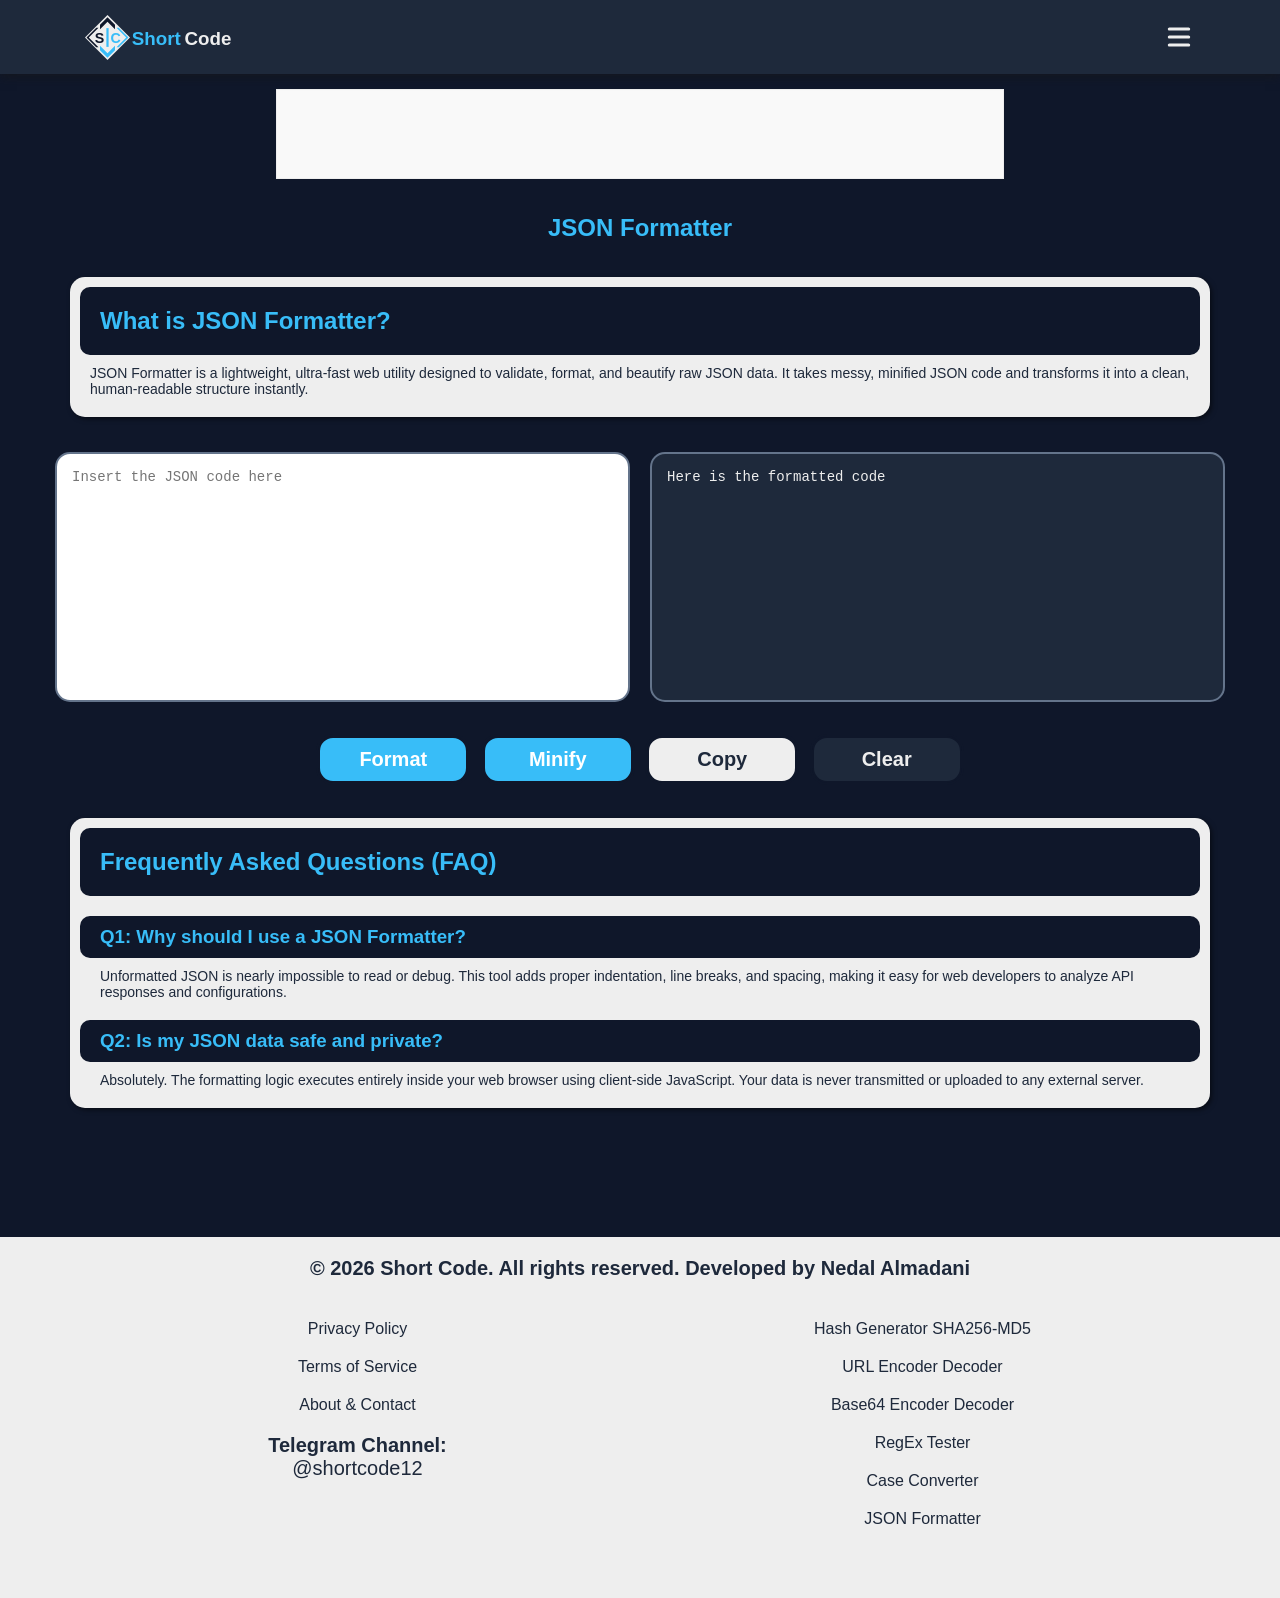
<file: index.html>
<!DOCTYPE html>
<html lang="en" dir="ltr">
  <head>
    <meta charset="UTF-8">
    <meta name="viewport" content="width=device-width, initial-scale=1.0">
    <meta http-equiv="Content-Security-Policy" content="frame-ancestors 'none';">
    <script type="application/ld+json">
    {
      "@context": "https://schema.org",
      "@type": "WebApplication",
      "name": "JSON Formatter & Minifier",
      "url": "https://nedalalmadani90.github.io/shortcode/",
      "applicationCategory": "DeveloperApplication",
      "operatingSystem": "All",
      "browserRequirements": "Requires JavaScript",
      "offers": {
        "@type": "Offer",
        "price": "0",
        "priceCurrency": "USD"
      }
    }
    </script>

    <!-- Google tag (gtag.js) -->
    <script async src="https://www.googletagmanager.com/gtag/js?id=G-2GJYGDDVXY"></script>
    <script>
      window.dataLayer = window.dataLayer || [];
      function gtag(){dataLayer.push(arguments);}
      gtag('js', new Date());
    
      gtag('config', 'G-2GJYGDDVXY');
    </script>
    <meta name="description" content="Short Code - Ultra-fast, lightweight web utilities for developers. Access formatting, encoding, and regex tools without tracking or dependency bloat.">
    <meta name="author" content="Nedal">
    <meta property="og:title" content="Short Code - JSON Formatter - Fast Web Utilities">
    <meta property="og:description" content="Ultra-fast, lightweight client-side tools for developers. أدوات ويب سريعة وخفيفة للمطورين.">
    <meta property="og:type" content="website">
    <meta property="og:image" content="https://nedalalmadani90.github.io/shortcode/assets/imgs/logo-preview.jpg">
    <link rel="icon" type="image/x-icon" href="assets/imgs/favicon.png">
    <title>Short Code - JSON Formatter - Fast & Local Web Utilities for Developers</title>
    <link rel="canonical" href="https://nedalalmadani90.github.io/shortcode/" />
    <link rel="stylesheet" href="assets/css/global.css">
    <link rel="stylesheet" href="json-formatter.css">
  </head>
  <body>
    <!-- Header -->
    <header class="header">
      <div class="container">
        <div class="logo">
          <a href="index.html">
            <svg viewbox="0 0 2200 600" xmlns="http://www.w3.org/2000/svg">
              <!-- The outer square -->
              <path class="square" d="M 300 0 L 600 300 L 300 600 L 0 300 Z" />
              <!-- The upper corner -->
              <path class="left" d="M 300 30 L 400 130 L 400 190 L 300 90 L 200 190 L 200 130 Z" />
              <!-- The bottom corner -->
              <path class="right" d="M 300 570 L 400 470 L 400 410 L 300 510 L 200 410 L 200 470 Z" />
              <!-- left corner -->
              <path class="left" d="M 20 300 L 150 170 L 180 170 L 50 300 L 180 430 L 150 430 Z" />
              <!-- right corner -->
              <path class="right" d="M 580 300 L 450 170 L 420 170 L 550 300 L 420 430 L 450 430 Z" />
              <!-- The line in the middle -->
              <path class="right" d="M 285 175 L 315 175 L 315 425 L 285 425 Z" />
              <!-- S char -->
              <text class="left" x="195" y="375" font-weight="900" text-anchor="middle" font-size="190">S</text>
              <!-- C char -->
              <text class="right" x="410" y="375" font-weight="900" text-anchor="middle" font-size="190">C</text>
              <!-- title -->
              <text class="right" x="950" y="395" font-weight="900" text-anchor="middle" font-size="250">Short</text>
              <text class="square" x="1640" y="395" font-weight="900" text-anchor="middle" font-size="250">Code</text>
            </svg>
          </a>
        </div>
        <div class="menu-btn" id="menu-btn">
          <svg xmlns="http://www.w3.org/2000/svg" viewBox="0 0 640 640"><path d="M96 160C96 142.3 110.3 128 128 128L512 128C529.7 128 544 142.3 544 160C544 177.7 529.7 192 512 192L128 192C110.3 192 96 177.7 96 160zM96 320C96 302.3 110.3 288 128 288L512 288C529.7 288 544 302.3 544 320C544 337.7 529.7 352 512 352L128 352C110.3 352 96 337.7 96 320zM544 480C544 497.7 529.7 512 512 512L128 512C110.3 512 96 497.7 96 480C96 462.3 110.3 448 128 448L512 448C529.7 448 544 462.3 544 480z"/></svg>
        </div>
        <ul class="list" id="list">
          <li>
            <div class="mode">
              <svg width="100%" height="100%" viewBox="0 0 24 24" fill="none" xmlns="http://www.w3.org/2000/svg"><path d="M12 2V4M12 20V22M4 12H2M6.31412 6.31412L4.8999 4.8999M17.6859 6.31412L19.1001 4.8999M6.31412 17.69L4.8999 19.1042M17.6859 17.69L19.1001 19.1042M22 12H20M17 12C17 14.7614 14.7614 17 12 17C9.23858 17 7 14.7614 7 12C7 9.23858 9.23858 7 12 7C14.7614 7 17 9.23858 17 12Z" stroke-width="2" stroke-linecap="round" stroke-linejoin="round"/></svg>
              <button class="mode-btn" id="mode-btn"></button>
              <svg xmlns="http://www.w3.org/2000/svg" viewBox="0 0 24 24" fill="none" stroke-width="2" stroke-linecap="round" stroke-linejoin="round"><path d="M12 3a6 6 0 0 0 9 9 9 9 0 1 1-9-9Z"/></svg>
            </div>
            <div class="lang">
              <div class="lang-btn" id="lang-btn">🇬🇧</div>
              <ul class="lang-list" id="lang-list">
                <li data-opt="en">🇬🇧</li>
                <li data-opt="ar">🇸🇦</li>
              </ul>
            </div>
          </li>
          <li><a href="tools/hash&crypto-generator-md5-sha256/hash-generator.html" data-i18n="hash_link">Hash Generator SHA256-MD5</a></li>
          <li><a href="tools/url-encoder-decoder/urlencoder.html" data-i18n="url_link">URL Encoder Decoder</a></li>
          <li><a href="tools/base64-encoder-decoder/base64.html" data-i18n="base64_link">Base64 Encoder Decoder</a></li>
          <li><a href="tools/regex-tester&cheat-sheet/regex.html" data-i18n="regex_link">Regular Expression Tester</a></li>
          <li><a href="tools/case-converter/case-converter.html">Case Converter</a></li>
          <li><a href="index.html" data-i18n="json_link">JSON Formatter</a></li>
        </ul>
      </div>
    </header>
    <!-- End Header -->
    
    <!-- Ads -->
    <div class="ad-container header-ad" id="ad-container">
    </div>
    
    <!-- Tool description -->
      <section class="tool-description">
      <div class="main-title">
        <h2 data-i18n="json_formatter_title">JSON Formatter</h2>
      </div>
      <div class="container">
        <h2 data-i18n="json_desc_title">What is JSON Formatter?</h2>
        <p data-i18n="json_desc_body">JSON Formatter is a lightweight, ultra-fast web utility designed to validate, format, and beautify raw JSON data. It takes messy, minified JSON code and transforms it into a clean, human-readable structure instantly.</p>
      </div>
    </section>
  
    <!-- Main App -->
    <section class="main-app">
      <div class="container">
        <div class="json-input" id="json-input">
          <textarea id="jinput" placeholder="Insert the JSON code here" autocapitalize="off" autocomplete="off" autocorrect="off" spellcheck="false" data-i18n="json_input_placeholder"></textarea>
        </div>
        <div class="json-output" id="json-output">
          <pre id="joutput" data-i18n="json_output_placeholder">Here is the formatted code</pre>
        </div>
        <div class="error-box" id="error-box"></div>
        <div class="btns">
          <div>
            <button class="format-btn" id="format-btn" data-i18n="json_format_btn">Format</button>
            <button class="minifier-btn" id="minifier-btn" data-i18n="json_minifier_btn">Minify</button>
            <button class="copy-btn" id="copy-btn" data-i18n="copy_btn">Copy</button>
            <button class="clear-btn" id="clear-btn" data-i18n="clear_btn">Clear</button>
          </div>
        </div>
      </div>
    </section>
    <section class="tool-FAQ">
      <div class="container">
        <h2 data-i18n="FAQ_title">Frequently Asked Questions (FAQ)</h2>
        <div class="question">
          <h3 data-i18n="json_question_1">Q1: Why should I use a JSON Formatter?</h3>
          <p data-i18n="json_answer_1">Unformatted JSON is nearly impossible to read or debug. This tool adds proper indentation, line breaks, and spacing, making it easy for web developers to analyze API responses and configurations.</p>
        </div>
        <div class="question">
          <h3 data-i18n="json_question_2">Q2: Is my JSON data safe and private?</h3>
          <p data-i18n="json_answer_2">Absolutely. The formatting logic executes entirely inside your web browser using client-side JavaScript. Your data is never transmitted or uploaded to any external server.</p>
        </div>
      </div>
    </section>
    <footer>
      <div class="container">
          <p class="copyright-text"><strong data-i18n="copyright_text">© 2026 Short Code. All rights reserved. Developed by Nedal Almadani</strong></p>
          <div class="footer-links">
              <a href="privacy.html" data-i18n="privacy_link">Privacy Policy</a>
              <a href="terms.html" data-i18n="terms_link">Terms of Service</a>
              <a href="about.html" data-i18n="about_link">About & Contact</a>
              <div class="contact-info">
              <p><strong data-i18n="telegram_contact_link">Telegram Channel: </strong><a href="https://t.me/ShortCode12" target="_blank" rel="noopener noreferrer">@shortcode12</a></p>
            </div>  
          </div>
          <div class="footer-links">
            <a href="tools/hash&crypto-generator-md5-sha256/hash-generator.html" data-i18n="hash_link">Hash Generator SHA256-MD5</a>
            <a href="tools/url-encoder-decoder/urlencoder.html" data-i18n="url_link">URL Encoder Decoder</a>
            <a href="tools/base64-encoder-decoder/base64.html" data-i18n="base64_link">Base64 Encoder Decoder</a>
            <a href="tools/regex-tester&cheat-sheet/regex.html" data-i18n="regex_link">Regular Expression Tester</a>
            <a href="tools/case-converter/case-converter.html">Case Converter</a>
            <a href="index.html" data-i18n="json_link">JSON Formatter</a>
          </div>
      </div>
  </footer>
  
    </div>
    <script src="assets/js/global.min.js"></script>
    <script src="json-formatter.min.js"></script>
    <!-- Ads -->
    <script src="https://pl30211109.effectivecpmnetwork.com/a8/28/6e/a8286e86aa2a7f2c4064af3e31b2a65b.js"></script>
  </body>
</html>
</file>
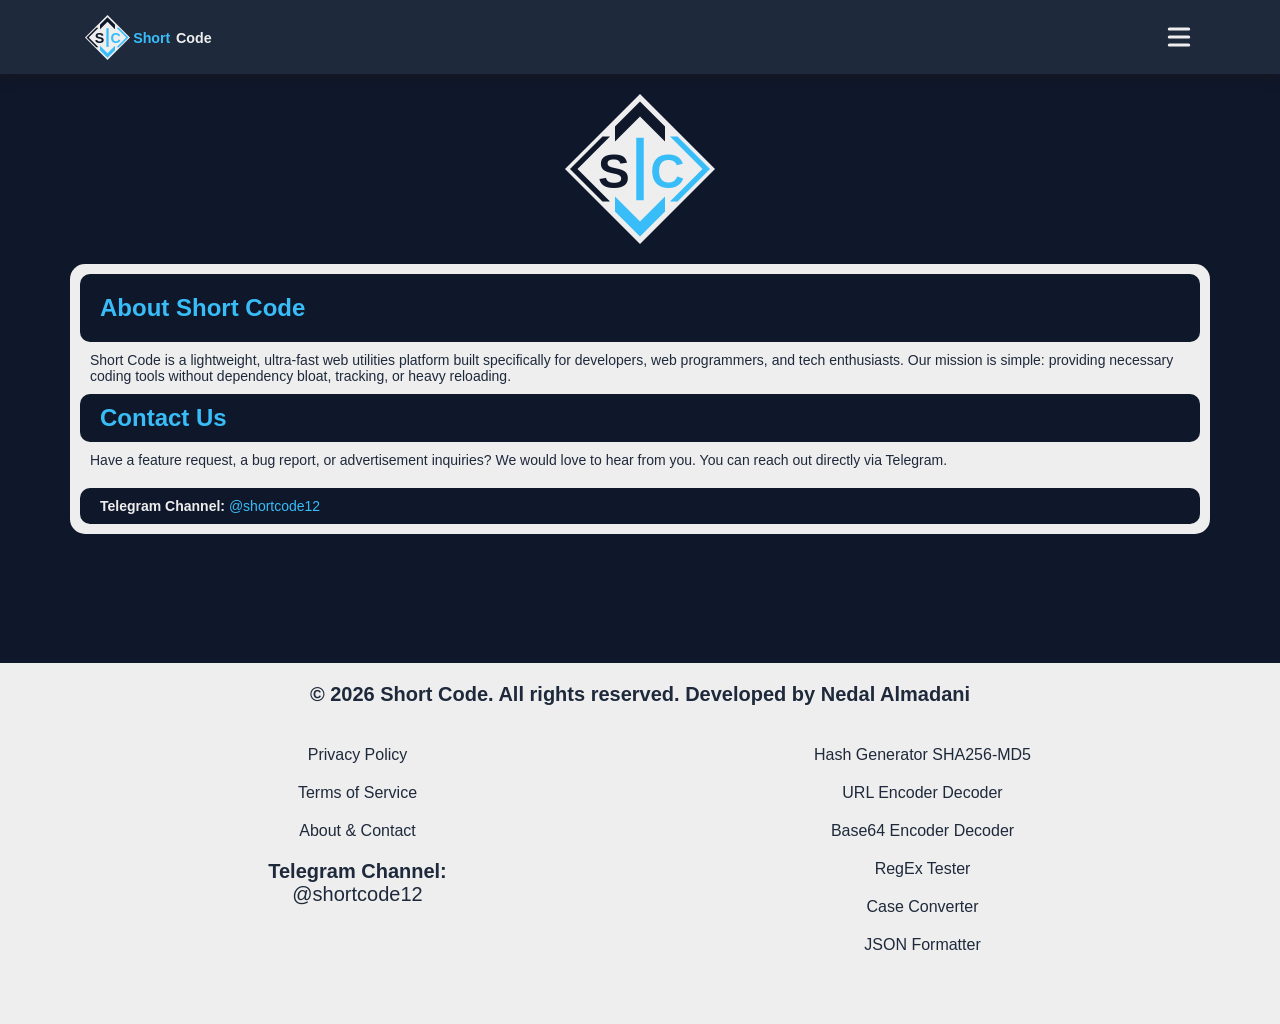
<file: about.html>
<!DOCTYPE html>
<html lang="en" dir="ltr">
<head>
    <meta charset="UTF-8">
    <meta name="viewport" content="width=device-width, initial-scale=1.0">
    <meta http-equiv="X-Frame-Options" content="DENY">
    <meta name="description" content="About">
    <meta http-equiv="Content-Security-Policy" content="frame-ancestors 'none';">
<!-- Google tag (gtag.js) -->
<script async src="https://www.googletagmanager.com/gtag/js?id=G-2GJYGDDVXY"></script>
<script>
  window.dataLayer = window.dataLayer || [];
  function gtag(){dataLayer.push(arguments);}
  gtag('js', new Date());

  gtag('config', 'G-2GJYGDDVXY');
</script>
    <meta name="author" content="Nedal">
    <title>About & Contact Us - Short Code</title>
    <meta property="og:title" content="Short Code - Fast Web Utilities">
    <meta property="og:description" content="Ultra-fast, lightweight client-side tools for developers. أدوات ويب سريعة وخفيفة للمطورين.">
    <meta property="og:type" content="website">
    <meta property="og:image" content="assets/imgs/logo-preview.jpg">
    <link rel="icon" type="image/x-icon" href="assets/imgs/favicon.png">
    <link rel="canonical" href="https://shortcode.com/" />
    <link rel="stylesheet" href="assets/css/global.css">
</head>
<body>
  <!-- Header -->
  <header class="header">
    <div class="container">
      <div class="logo">
        <a href="index.html">
          <svg viewbox="0 0 1800 600" xmlns="http://www.w3.org/2000/svg">
          <!-- The outer square -->
          <path class="square" d="M 300 0 L 600 300 L 300 600 L 0 300 Z" />
          <!-- The upper corner -->
          <path class="left" d="M 300 30 L 400 130 L 400 190 L 300 90 L 200 190 L 200 130 Z" />
          <!-- The bottom corner -->
          <path class="right" d="M 300 570 L 400 470 L 400 410 L 300 510 L 200 410 L 200 470 Z" />
          <!-- left corner -->
          <path class="left" d="M 20 300 L 150 170 L 180 170 L 50 300 L 180 430 L 150 430 Z" />
          <!-- right corner -->
          <path class="right" d="M 580 300 L 450 170 L 420 170 L 550 300 L 420 430 L 450 430 Z" />
          <!-- The line in the middle -->
          <path class="right" d="M 285 175 L 315 175 L 315 425 L 285 425 Z" />
          <!-- S char -->
          <text class="left" x="195" y="375" font-weight="900" text-anchor="middle" font-size="190">S</text>
          <!-- C char -->
          <text class="right" x="410" y="375" font-weight="900" text-anchor="middle" font-size="190">C</text>
          <!-- title -->
          <text class="right" x="890" y="375" font-weight="900" text-anchor="middle" font-size="190">Short</text>
          <text class="square" x="1450" y="375" font-weight="900" text-anchor="middle" font-size="190">Code</text>
        </svg>
        </a>
      </div>
      <div class="menu-btn" id="menu-btn">
        <svg xmlns="http://www.w3.org/2000/svg" viewBox="0 0 640 640"><path d="M96 160C96 142.3 110.3 128 128 128L512 128C529.7 128 544 142.3 544 160C544 177.7 529.7 192 512 192L128 192C110.3 192 96 177.7 96 160zM96 320C96 302.3 110.3 288 128 288L512 288C529.7 288 544 302.3 544 320C544 337.7 529.7 352 512 352L128 352C110.3 352 96 337.7 96 320zM544 480C544 497.7 529.7 512 512 512L128 512C110.3 512 96 497.7 96 480C96 462.3 110.3 448 128 448L512 448C529.7 448 544 462.3 544 480z"/></svg>
      </div>
      <ul class="list" id="list">
        <li>
          <div class="mode">
            <svg width="100%" height="100%" viewBox="0 0 24 24" fill="none" xmlns="http://www.w3.org/2000/svg"><path d="M12 2V4M12 20V22M4 12H2M6.31412 6.31412L4.8999 4.8999M17.6859 6.31412L19.1001 4.8999M6.31412 17.69L4.8999 19.1042M17.6859 17.69L19.1001 19.1042M22 12H20M17 12C17 14.7614 14.7614 17 12 17C9.23858 17 7 14.7614 7 12C7 9.23858 9.23858 7 12 7C14.7614 7 17 9.23858 17 12Z" stroke-width="2" stroke-linecap="round" stroke-linejoin="round"/></svg>
            <button class="mode-btn" id="mode-btn"></button>
            <svg xmlns="http://www.w3.org/2000/svg" viewBox="0 0 24 24" fill="none" stroke-width="2" stroke-linecap="round" stroke-linejoin="round"><path d="M12 3a6 6 0 0 0 9 9 9 9 0 1 1-9-9Z"/></svg>
          </div>
          <div class="lang">
            <div class="lang-btn" id="lang-btn">🇬🇧</div>
            <ul class="lang-list" id="lang-list">
              <li data-opt="en">🇬🇧</li>
              <li data-opt="ar">🇸🇦</li>
            </ul>
          </div>
        </li>
        <li><a href="tools/hash&crypto-generator-md5-sha256/hash-generator.html" data-i18n="hash_link">Hash Generator SHA256-MD5</a></li>
        <li><a href="tools/url-encoder-decoder/urlencoder.html" data-i18n="url_link">URL Encoder Decoder</a></li>
        <li><a href="tools/base64-encoder-decoder/base64.html" data-i18n="base64_link">Base64 Encoder Decoder</a></li>
        <li><a href="tools/regex-tester&cheat-sheet/regex.html" data-i18n="regex_link">Regular Expression Tester</a></li>
        <li><a href="tools/case-converter/case-converter.html">Case Converter</a></li>
        <li><a href="index.html" data-i18n="json_link">JSON Formatter</a></li>
      </ul>
    </div>
  </header>
  <!-- End Header -->
  <section>
    <div class="container">
      <div class="logo-about" width="150px" height="150px">
        <svg viewbox="0 0 600 600" xmlns="http://www.w3.org/2000/svg">
            <!-- The outer square -->
          <path class="square" d="M 300 0 L 600 300 L 300 600 L 0 300 Z" />
            <!-- The upper corner -->
          <path class="left" d="M 300 30 L 400 130 L 400 190 L 300 90 L 200 190 L 200 130 Z" />
            <!-- The bottom corner -->
          <path class="right" d="M 300 570 L 400 470 L 400 410 L 300 510 L 200 410 L 200 470 Z" />
            <!-- left corner -->
          <path class="left" d="M 20 300 L 150 170 L 180 170 L 50 300 L 180 430 L 150 430 Z" />
            <!-- right corner -->
          <path class="right" d="M 580 300 L 450 170 L 420 170 L 550 300 L 420 430 L 450 430 Z" />
            <!-- The line in the middle -->
          <path class="right" d="M 285 175 L 315 175 L 315 425 L 285 425 Z" />
            <!-- S char -->
          <text class="left" x="195" y="375" font-weight="900" text-anchor="middle" font-size="190">S</text>
            <!-- C char -->
          <text class="right" x="410" y="375" font-weight="900" text-anchor="middle" font-size="190">C</text>
        </svg>
      </div>
    </div>
  </section>
  <section>
    <div class="container legal-content">
        <h1 data-i18n="about_title">About Short Code</h1>
        <p data-i18n="about_p1">Short Code is a lightweight, ultra-fast web utilities platform built specifically for developers, web programmers, and tech enthusiasts. Our mission is simple: providing necessary coding tools without dependency bloat, tracking, or heavy reloading.</p>
        
        <h2 data-i18n="about_sub1">Contact Us</h2>
        <p data-i18n="about_p2">Have a feature request, a bug report, or advertisement inquiries? We would love to hear from you. You can reach out directly via Telegram.</p>
        
        <div class="contact-info">
            <p><strong data-i18n="telegram_contact_link">Telegram Channel: </strong><a href="https://t.me/ShortCode12" target="_blank" rel="noopener noreferrer">@shortcode12</a></p>
        </div>
    </div>
  </section>
  <footer>
    <div class="container">
        <p class="copyright-text"><strong data-i18n="copyright_text">© 2026 Short Code. All rights reserved. Developed by Nedal Almadani</strong></p>
        <div class="footer-links">
            <a href="privacy.html" data-i18n="privacy_link">Privacy Policy</a>
            <a href="terms.html" data-i18n="terms_link">Terms of Service</a>
            <a href="about.html" data-i18n="about_link">About & Contact</a>
            <div class="contact-info">
            <p><strong data-i18n="telegram_contact_link">Telegram Channel: </strong><a href="https://t.me/ShortCode12" target="_blank" rel="noopener noreferrer">@shortcode12</a></p>
          </div>  
        </div>
        <div class="footer-links">
          <a href="tools/hash&crypto-generator-md5-sha256/hash-generator.html" data-i18n="hash_link">Hash Generator SHA256-MD5</a>
          <a href="tools/url-encoder-decoder/urlencoder.html" data-i18n="url_link">URL Encoder Decoder</a>
          <a href="tools/base64-encoder-decoder/base64.html" data-i18n="base64_link">Base64 Encoder Decoder</a>
          <a href="tools/regex-tester&cheat-sheet/regex.html" data-i18n="regex_link">Regular Expression Tester</a>
          <a href="tools/case-converter/case-converter.html">Case Converter</a>
          <a href="index.html" data-i18n="json_link">JSON Formatter</a>
        </div>
    </div>
</footer>

  <script src="assets/js/global.min.js"></script>
</body>
</html>
</file>
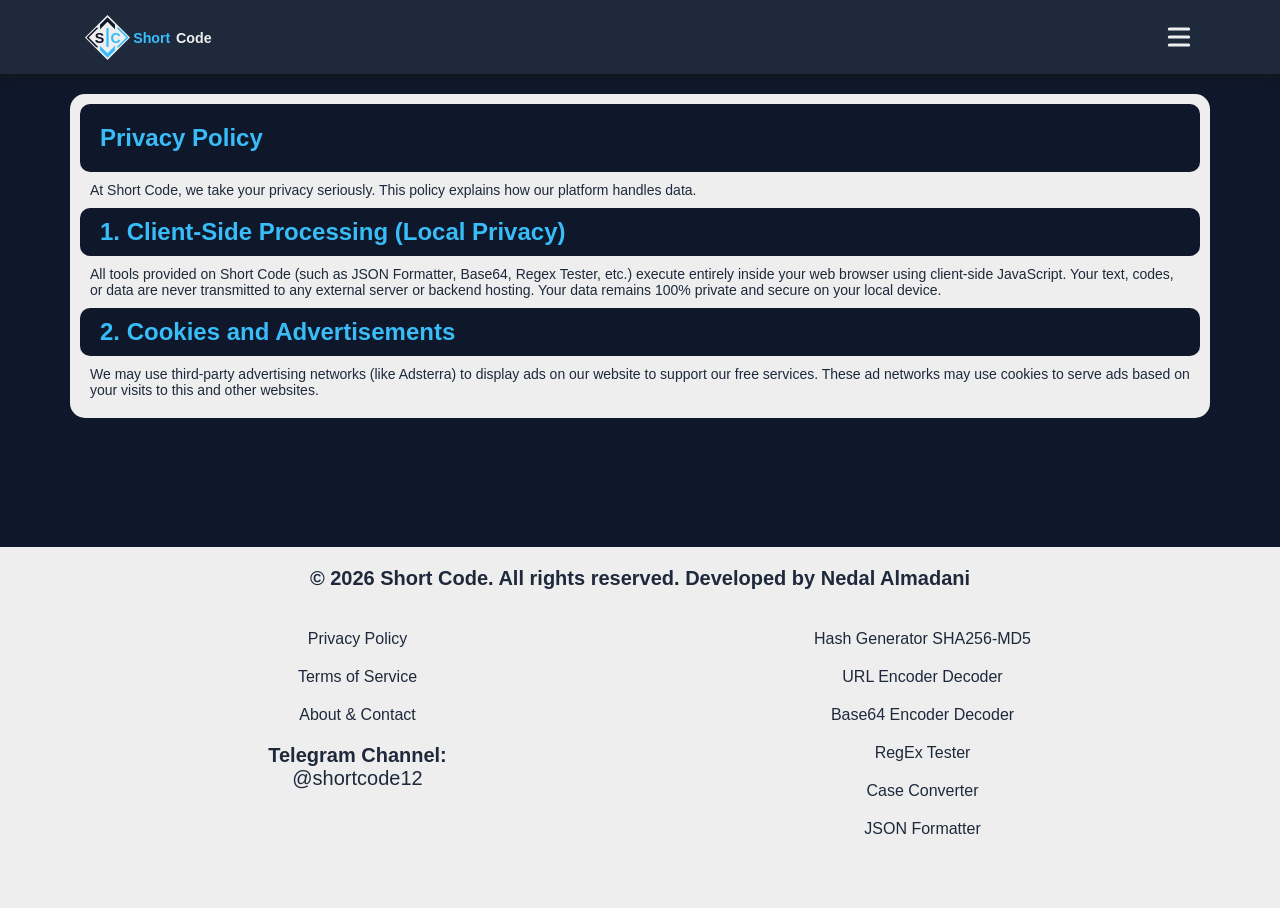
<file: privacy.html>
<!DOCTYPE html>
<html lang="en" dir="ltr">
<head>
    <meta charset="UTF-8">
    <meta name="viewport" content="width=device-width, initial-scale=1.0">
    <meta http-equiv="X-Frame-Options" content="DENY">
    <meta name="description" content="Privacy Policy">
    <meta http-equiv="Content-Security-Policy" content="frame-ancestors 'none';">
<!-- Google tag (gtag.js) -->
<script async src="https://www.googletagmanager.com/gtag/js?id=G-2GJYGDDVXY"></script>
<script>
  window.dataLayer = window.dataLayer || [];
  function gtag(){dataLayer.push(arguments);}
  gtag('js', new Date());

  gtag('config', 'G-2GJYGDDVXY');
</script>
    <meta name="author" content="Nedal">
    <meta property="og:title" content="Short Code - Fast Web Utilities">
    <meta property="og:description" content="Ultra-fast, lightweight client-side tools for developers. أدوات ويب سريعة وخفيفة للمطورين.">
    <meta property="og:type" content="website">
    <meta property="og:image" content="assets/imgs/logo-preview.jpg">
    <link rel="icon" type="image/x-icon" href="assets/imgs/favicon.png">
    <title>Privacy Policy - Short Code</title>
    <link rel="stylesheet" href="assets/css/global.css">
</head>
<body>
  <!-- Header -->
  <header class="header">
    <div class="container">
      <div class="logo">
        <a href="index.html">
          <svg viewbox="0 0 1800 600" xmlns="http://www.w3.org/2000/svg">
          <!-- The outer square -->
          <path class="square" d="M 300 0 L 600 300 L 300 600 L 0 300 Z" />
          <!-- The upper corner -->
          <path class="left" d="M 300 30 L 400 130 L 400 190 L 300 90 L 200 190 L 200 130 Z" />
          <!-- The bottom corner -->
          <path class="right" d="M 300 570 L 400 470 L 400 410 L 300 510 L 200 410 L 200 470 Z" />
          <!-- left corner -->
          <path class="left" d="M 20 300 L 150 170 L 180 170 L 50 300 L 180 430 L 150 430 Z" />
          <!-- right corner -->
          <path class="right" d="M 580 300 L 450 170 L 420 170 L 550 300 L 420 430 L 450 430 Z" />
          <!-- The line in the middle -->
          <path class="right" d="M 285 175 L 315 175 L 315 425 L 285 425 Z" />
          <!-- S char -->
          <text class="left" x="195" y="375" font-weight="900" text-anchor="middle" font-size="190">S</text>
          <!-- C char -->
          <text class="right" x="410" y="375" font-weight="900" text-anchor="middle" font-size="190">C</text>
          <!-- title -->
          <text class="right" x="890" y="375" font-weight="900" text-anchor="middle" font-size="190">Short</text>
          <text class="square" x="1450" y="375" font-weight="900" text-anchor="middle" font-size="190">Code</text>
        </svg>
        </a>
      </div>
      <div class="menu-btn" id="menu-btn">
        <svg xmlns="http://www.w3.org/2000/svg" viewBox="0 0 640 640"><path d="M96 160C96 142.3 110.3 128 128 128L512 128C529.7 128 544 142.3 544 160C544 177.7 529.7 192 512 192L128 192C110.3 192 96 177.7 96 160zM96 320C96 302.3 110.3 288 128 288L512 288C529.7 288 544 302.3 544 320C544 337.7 529.7 352 512 352L128 352C110.3 352 96 337.7 96 320zM544 480C544 497.7 529.7 512 512 512L128 512C110.3 512 96 497.7 96 480C96 462.3 110.3 448 128 448L512 448C529.7 448 544 462.3 544 480z"/></svg>
      </div>
      <ul class="list" id="list">
        <li>
          <div class="mode">
            <svg width="100%" height="100%" viewBox="0 0 24 24" fill="none" xmlns="http://www.w3.org/2000/svg"><path d="M12 2V4M12 20V22M4 12H2M6.31412 6.31412L4.8999 4.8999M17.6859 6.31412L19.1001 4.8999M6.31412 17.69L4.8999 19.1042M17.6859 17.69L19.1001 19.1042M22 12H20M17 12C17 14.7614 14.7614 17 12 17C9.23858 17 7 14.7614 7 12C7 9.23858 9.23858 7 12 7C14.7614 7 17 9.23858 17 12Z" stroke-width="2" stroke-linecap="round" stroke-linejoin="round"/></svg>
            <button class="mode-btn" id="mode-btn"></button>
            <svg xmlns="http://www.w3.org/2000/svg" viewBox="0 0 24 24" fill="none" stroke-width="2" stroke-linecap="round" stroke-linejoin="round"><path d="M12 3a6 6 0 0 0 9 9 9 9 0 1 1-9-9Z"/></svg>
          </div>
          <div class="lang">
            <div class="lang-btn" id="lang-btn">🇬🇧</div>
            <ul class="lang-list" id="lang-list">
              <li data-opt="en">🇬🇧</li>
              <li data-opt="ar">🇸🇦</li>
            </ul>
          </div>
        </li>
        <li><a href="tools/hash&crypto-generator-md5-sha256/hash-generator.html" data-i18n="hash_link">Hash Generator SHA256-MD5</a></li>
        <li><a href="tools/url-encoder-decoder/urlencoder.html" data-i18n="url_link">URL Encoder Decoder</a></li>
        <li><a href="tools/base64-encoder-decoder/base64.html" data-i18n="base64_link">Base64 Encoder Decoder</a></li>
        <li><a href="tools/regex-tester&cheat-sheet/regex.html" data-i18n="regex_link">Regular Expression Tester</a></li>
        <li><a href="tools/case-converter/case-converter.html">Case Converter</a></li>        <li><a href="index.html" data-i18n="json_link">JSON Formatter</a></li>
      </ul>
    </div>
  </header>
  <!-- End Header -->
  <section>
    <div class="container legal-content">
      <h1 data-i18n="privacy_title">Privacy Policy</h1>
      <p data-i18n="privacy_intro">At Short Code, we take your privacy seriously. This policy explains how our platform handles data.</p>
      
      <h2 data-i18n="privacy_sub1">1. Client-Side Processing (Local Privacy)</h2>
      <p data-i18n="privacy_p1">All tools provided on Short Code (such as JSON Formatter, Base64, Regex Tester, etc.) execute entirely inside your web browser using client-side JavaScript. Your text, codes, or data are never transmitted to any external server or backend hosting. Your data remains 100% private and secure on your local device.</p>
      
      <h2 data-i18n="privacy_sub2">2. Cookies and Advertisements</h2>
      <p data-i18n="privacy_p2">We may use third-party advertising networks (like Adsterra) to display ads on our website to support our free services. These ad networks may use cookies to serve ads based on your visits to this and other websites.</p>
      </div>
  </section>
  <footer>
    <div class="container">
        <p class="copyright-text"><strong data-i18n="copyright_text">© 2026 Short Code. All rights reserved. Developed by Nedal Almadani</strong></p>
        <div class="footer-links">
            <a href="privacy.html" data-i18n="privacy_link">Privacy Policy</a>
            <a href="terms.html" data-i18n="terms_link">Terms of Service</a>
            <a href="about.html" data-i18n="about_link">About & Contact</a>
            <div class="contact-info">
            <p><strong data-i18n="telegram_contact_link">Telegram Channel: </strong><a href="https://t.me/ShortCode12" target="_blank" rel="noopener noreferrer">@shortcode12</a></p>
          </div>  
        </div>
        <div class="footer-links">
          <a href="tools/hash&crypto-generator-md5-sha256/hash-generator.html" data-i18n="hash_link">Hash Generator SHA256-MD5</a>
          <a href="tools/url-encoder-decoder/urlencoder.html" data-i18n="url_link">URL Encoder Decoder</a>
          <a href="tools/base64-encoder-decoder/base64.html" data-i18n="base64_link">Base64 Encoder Decoder</a>
          <a href="tools/regex-tester&cheat-sheet/regex.html" data-i18n="regex_link">Regular Expression Tester</a>
          <a href="tools/case-converter/case-converter.html">Case Converter</a>
          <a href="index.html" data-i18n="json_link">JSON Formatter</a>
        </div>
    </div>
</footer>

  <script src="assets/js/global.min.js"></script>
</body>
</html>
</file>
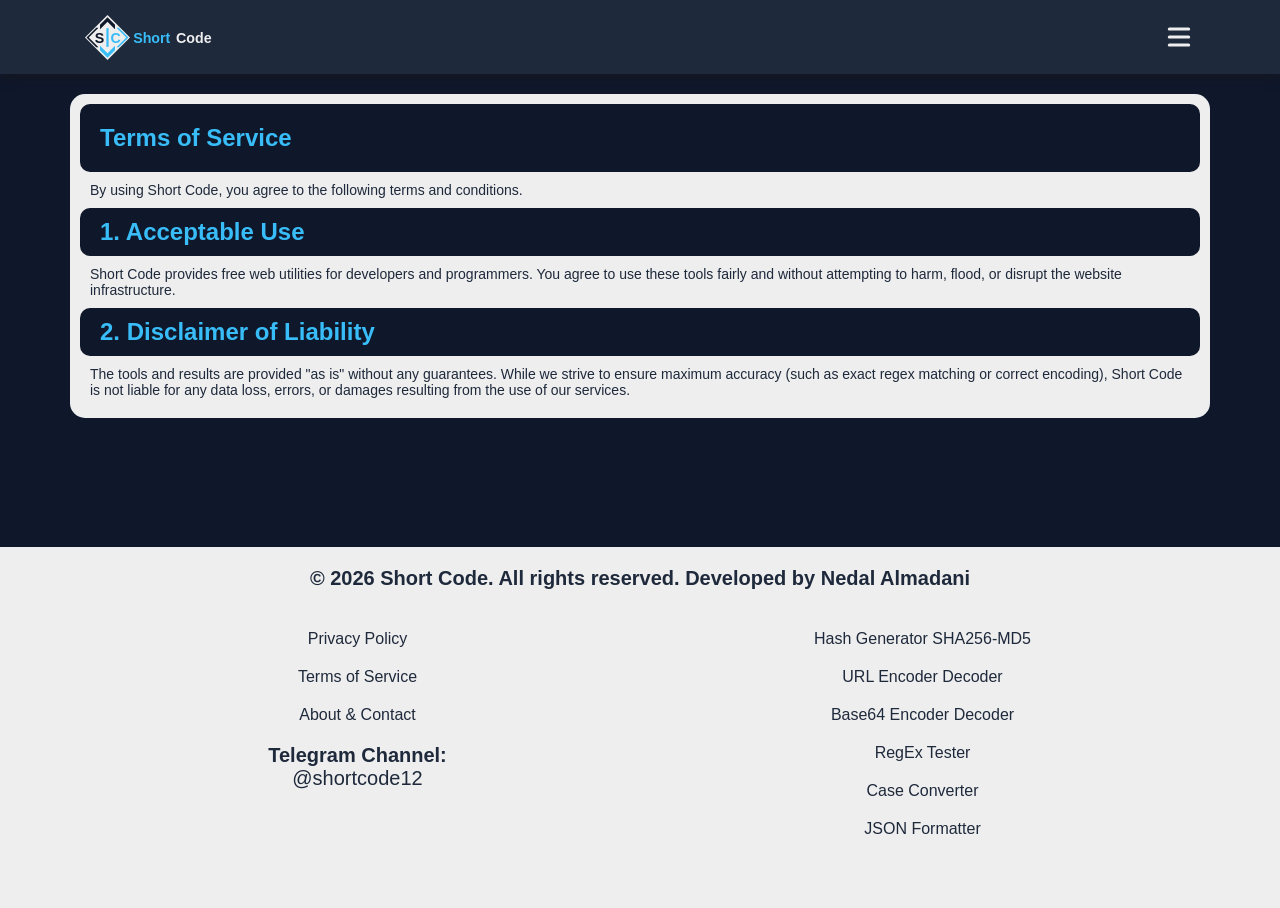
<file: terms.html>
<!DOCTYPE html>
<html lang="en" dir="ltr">
<head>
    <meta charset="UTF-8">
    <meta name="viewport" content="width=device-width, initial-scale=1.0">
    <meta http-equiv="X-Frame-Options" content="DENY">
    <meta name="description" content="Terms of Service">
    <meta http-equiv="Content-Security-Policy" content="frame-ancestors 'none';">
<!-- Google tag (gtag.js) -->
<script async src="https://www.googletagmanager.com/gtag/js?id=G-2GJYGDDVXY"></script>
<script>
  window.dataLayer = window.dataLayer || [];
  function gtag(){dataLayer.push(arguments);}
  gtag('js', new Date());

  gtag('config', 'G-2GJYGDDVXY');
</script>
    <meta name="author" content="Nedal">
    <meta property="og:title" content="Short Code - Fast Web Utilities">
    <meta property="og:description" content="Ultra-fast, lightweight client-side tools for developers. أدوات ويب سريعة وخفيفة للمطورين.">
    <meta property="og:type" content="website">
    <meta property="og:image" content="assets/imgs/logo-preview.jpg">
    <link rel="icon" type="image/x-icon" href="assets/imgs/favicon.png">
    <title>Terms of Service - Short Code</title>
    <link rel="stylesheet" href="assets/css/global.css">
</head>
<body>
  <!-- Header -->
  <header class="header">
    <div class="container">
      <div class="logo">
        <a href="index.html">
          <svg viewbox="0 0 1800 600" xmlns="http://www.w3.org/2000/svg">
          <!-- The outer square -->
          <path class="square" d="M 300 0 L 600 300 L 300 600 L 0 300 Z" />
          <!-- The upper corner -->
          <path class="left" d="M 300 30 L 400 130 L 400 190 L 300 90 L 200 190 L 200 130 Z" />
          <!-- The bottom corner -->
          <path class="right" d="M 300 570 L 400 470 L 400 410 L 300 510 L 200 410 L 200 470 Z" />
          <!-- left corner -->
          <path class="left" d="M 20 300 L 150 170 L 180 170 L 50 300 L 180 430 L 150 430 Z" />
          <!-- right corner -->
          <path class="right" d="M 580 300 L 450 170 L 420 170 L 550 300 L 420 430 L 450 430 Z" />
          <!-- The line in the middle -->
          <path class="right" d="M 285 175 L 315 175 L 315 425 L 285 425 Z" />
          <!-- S char -->
          <text class="left" x="195" y="375" font-weight="900" text-anchor="middle" font-size="190">S</text>
          <!-- C char -->
          <text class="right" x="410" y="375" font-weight="900" text-anchor="middle" font-size="190">C</text>
          <!-- title -->
          <text class="right" x="890" y="375" font-weight="900" text-anchor="middle" font-size="190">Short</text>
          <text class="square" x="1450" y="375" font-weight="900" text-anchor="middle" font-size="190">Code</text>
        </svg>
        </a>
      </div>
      <div class="menu-btn" id="menu-btn">
        <svg xmlns="http://www.w3.org/2000/svg" viewBox="0 0 640 640"><path d="M96 160C96 142.3 110.3 128 128 128L512 128C529.7 128 544 142.3 544 160C544 177.7 529.7 192 512 192L128 192C110.3 192 96 177.7 96 160zM96 320C96 302.3 110.3 288 128 288L512 288C529.7 288 544 302.3 544 320C544 337.7 529.7 352 512 352L128 352C110.3 352 96 337.7 96 320zM544 480C544 497.7 529.7 512 512 512L128 512C110.3 512 96 497.7 96 480C96 462.3 110.3 448 128 448L512 448C529.7 448 544 462.3 544 480z"/></svg>
      </div>
      <ul class="list" id="list">
        <li>
          <div class="mode">
            <svg width="100%" height="100%" viewBox="0 0 24 24" fill="none" xmlns="http://www.w3.org/2000/svg"><path d="M12 2V4M12 20V22M4 12H2M6.31412 6.31412L4.8999 4.8999M17.6859 6.31412L19.1001 4.8999M6.31412 17.69L4.8999 19.1042M17.6859 17.69L19.1001 19.1042M22 12H20M17 12C17 14.7614 14.7614 17 12 17C9.23858 17 7 14.7614 7 12C7 9.23858 9.23858 7 12 7C14.7614 7 17 9.23858 17 12Z" stroke-width="2" stroke-linecap="round" stroke-linejoin="round"/></svg>
            <button class="mode-btn" id="mode-btn"></button>
            <svg xmlns="http://www.w3.org/2000/svg" viewBox="0 0 24 24" fill="none" stroke-width="2" stroke-linecap="round" stroke-linejoin="round"><path d="M12 3a6 6 0 0 0 9 9 9 9 0 1 1-9-9Z"/></svg>
          </div>
          <div class="lang">
            <div class="lang-btn" id="lang-btn">🇬🇧</div>
            <ul class="lang-list" id="lang-list">
              <li data-opt="en">🇬🇧</li>
              <li data-opt="ar">🇸🇦</li>
            </ul>
          </div>
        </li>
        <li><a href="tools/hash&crypto-generator-md5-sha256/hash-generator.html" data-i18n="hash_link">Hash Generator SHA256-MD5</a></li>
        <li><a href="tools/url-encoder-decoder/urlencoder.html" data-i18n="url_link">URL Encoder Decoder</a></li>
        <li><a href="tools/base64-encoder-decoder/base64.html" data-i18n="base64_link">Base64 Encoder Decoder</a></li>
        <li><a href="tools/regex-tester&cheat-sheet/regex.html" data-i18n="regex_link">Regular Expression Tester</a></li>
        <li><a href="tools/case-converter/case-converter.html">Case Converter</a></li>
        <li><a href="index.html" data-i18n="json_link">JSON Formatter</a></li>
      </ul>
    </div>
  </header>
  <!-- End Header -->
  <section>
    <div class="container legal-content">
      <h1 data-i18n="terms_title">Terms of Service</h1>
      <p data-i18n="terms_intro">By using Short Code, you agree to the following terms and conditions.</p>
      
      <h2 data-i18n="terms_sub1">1. Acceptable Use</h2>
      <p data-i18n="terms_p1">Short Code provides free web utilities for developers and programmers. You agree to use these tools fairly and without attempting to harm, flood, or disrupt the website infrastructure.</p>
      
      <h2 data-i18n="terms_sub2">2. Disclaimer of Liability</h2>
      <p data-i18n="terms_p2">The tools and results are provided "as is" without any guarantees. While we strive to ensure maximum accuracy (such as exact regex matching or correct encoding), Short Code is not liable for any data loss, errors, or damages resulting from the use of our services.</p>
    </div>
  </section>
  <footer>
    <div class="container">
        <p class="copyright-text"><strong data-i18n="copyright_text">© 2026 Short Code. All rights reserved. Developed by Nedal Almadani</strong></p>
        <div class="footer-links">
            <a href="privacy.html" data-i18n="privacy_link">Privacy Policy</a>
            <a href="terms.html" data-i18n="terms_link">Terms of Service</a>
            <a href="about.html" data-i18n="about_link">About & Contact</a>
            <div class="contact-info">
            <p><strong data-i18n="telegram_contact_link">Telegram Channel: </strong><a href="https://t.me/ShortCode12" target="_blank" rel="noopener noreferrer">@shortcode12</a></p>
          </div>  
        </div>
        <div class="footer-links">
          <a href="tools/hash&crypto-generator-md5-sha256/hash-generator.html" data-i18n="hash_link">Hash Generator SHA256-MD5</a>
          <a href="tools/url-encoder-decoder/urlencoder.html" data-i18n="url_link">URL Encoder Decoder</a>
          <a href="tools/base64-encoder-decoder/base64.html" data-i18n="base64_link">Base64 Encoder Decoder</a>
          <a href="tools/regex-tester&cheat-sheet/regex.html" data-i18n="regex_link">Regular Expression Tester</a>
          <a href="tools/case-converter/case-converter.html">Case Converter</a>
          <a href="index.html" data-i18n="json_link">JSON Formatter</a>
        </div>
    </div>
</footer>
  <script src="assets/js/global.min.js"></script>
</body>
</html>
</file>
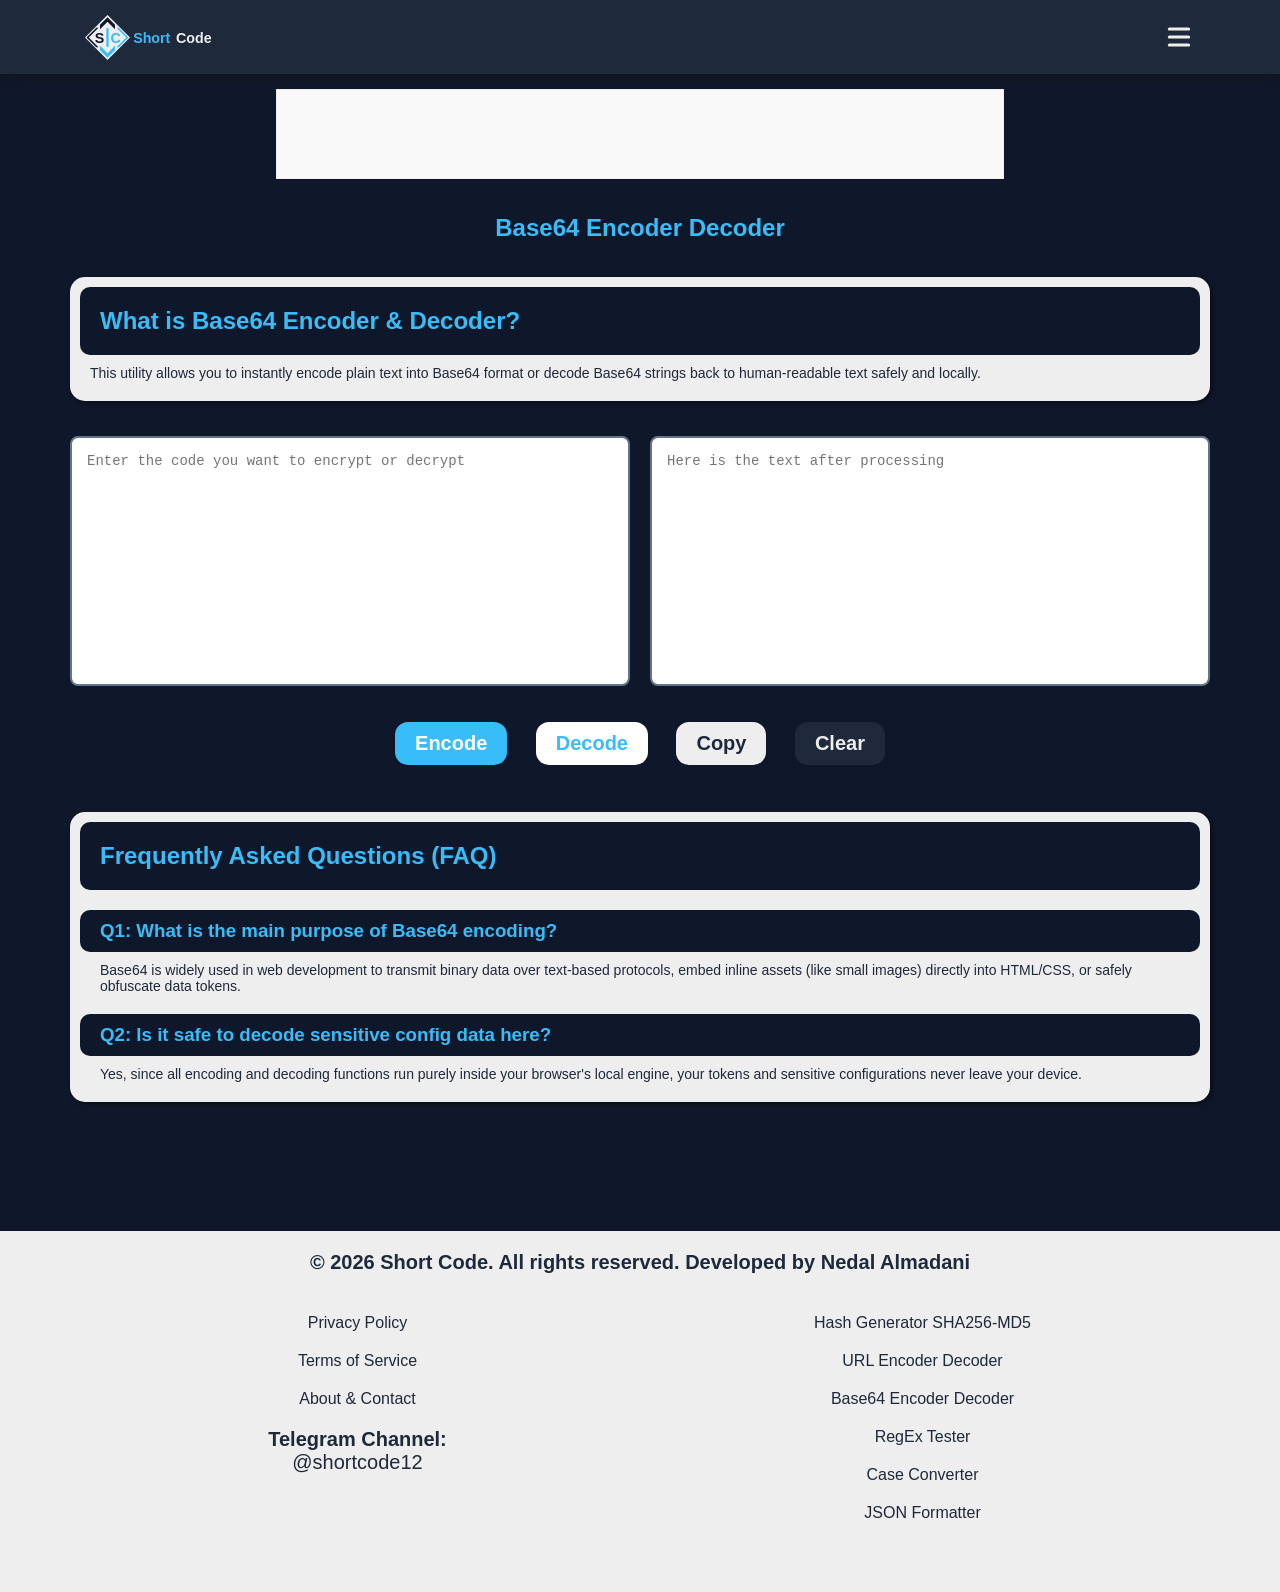
<file: tools/base64-encoder-decoder/base64.html>
<!DOCTYPE html>
<html lang="en" dir="ltr">
  <head>
    <meta charset="UTF-8">
    <meta name="viewport" content="width=device-width, initial-scale=1.0">
    <meta http-equiv="Content-Security-Policy" content="frame-ancestors 'none';">
    <script type="application/ld+json">
    {
      "@context": "https://schema.org",
      "@type": "WebApplication",
      "name": "Base64 Encoder & Decoder",
      "url": "https://nedalalmadani90.github.io/shortcode/tools/base64-encoder-decoder/base64.html",
      "applicationCategory": "DeveloperApplication",
      "operatingSystem": "All",
      "browserRequirements": "Requires JavaScript",
      "offers": {
        "@type": "Offer",
        "price": "0",
        "priceCurrency": "USD"
      }
    }
    </script>
    <!-- Google tag (gtag.js) -->
    <script async src="https://www.googletagmanager.com/gtag/js?id=G-2GJYGDDVXY"></script>
    <script>
      window.dataLayer = window.dataLayer || [];
      function gtag(){dataLayer.push(arguments);}
      gtag('js', new Date());
    
      gtag('config', 'G-2GJYGDDVXY');
    </script>
    <meta name="description" content="Convert text and files to Base64 or decode them back instantly. Safe, local, and secure client-side Base64 encoder and decoder tool.">
    <meta property="og:title" content="Base64 Encoder & Decoder - Short Code - Fast Web Utilities">
    <meta property="og:description" content="Ultra-fast, lightweight client-side tools for developers. أدوات ويب سريعة وخفيفة للمطورين.">
    <meta property="og:type" content="website">
    <meta property="og:image" content="https://nedalalmadani90.github.io/shortcode/assets/imgs/logo-preview.jpg">
    <link rel="icon" type="image/x-icon" href="../../assets/imgs/favicon.png">
    <title>Base64 Encoder & Decoder - Short Code</title>
    <link rel="canonical" href="https://nedalalmadani90.github.io/shortcode/tools/base64-encoder-decoder/base64.html" />
    <link rel="stylesheet" href="../../assets/css/global.css">
    <link rel="stylesheet" href="base64.css">
  </head>
  <body>
    <!-- Header -->
    <header class="header">
      <div class="container">
        <div class="logo">
          <a href="../../index.html">
            <svg viewbox="0 0 1800 600" xmlns="http://www.w3.org/2000/svg">
            <!-- The outer square -->
            <path class="square" d="M 300 0 L 600 300 L 300 600 L 0 300 Z" />
            <!-- The upper corner -->
            <path class="left" d="M 300 30 L 400 130 L 400 190 L 300 90 L 200 190 L 200 130 Z" />
            <!-- The bottom corner -->
            <path class="right" d="M 300 570 L 400 470 L 400 410 L 300 510 L 200 410 L 200 470 Z" />
            <!-- left corner -->
            <path class="left" d="M 20 300 L 150 170 L 180 170 L 50 300 L 180 430 L 150 430 Z" />
            <!-- right corner -->
            <path class="right" d="M 580 300 L 450 170 L 420 170 L 550 300 L 420 430 L 450 430 Z" />
            <!-- The line in the middle -->
            <path class="right" d="M 285 175 L 315 175 L 315 425 L 285 425 Z" />
            <!-- S char -->
            <text class="left" x="195" y="375" font-weight="900" text-anchor="middle" font-size="190">S</text>
            <!-- C char -->
            <text class="right" x="410" y="375" font-weight="900" text-anchor="middle" font-size="190">C</text>
            <!-- title -->
            <text class="right" x="890" y="375" font-weight="900" text-anchor="middle" font-size="190">Short</text>
            <text class="square" x="1450" y="375" font-weight="900" text-anchor="middle" font-size="190">Code</text>
          </svg>
          </a>
        </div>
        <div class="menu-btn" id="menu-btn">
          <svg xmlns="http://www.w3.org/2000/svg" viewBox="0 0 640 640"><path d="M96 160C96 142.3 110.3 128 128 128L512 128C529.7 128 544 142.3 544 160C544 177.7 529.7 192 512 192L128 192C110.3 192 96 177.7 96 160zM96 320C96 302.3 110.3 288 128 288L512 288C529.7 288 544 302.3 544 320C544 337.7 529.7 352 512 352L128 352C110.3 352 96 337.7 96 320zM544 480C544 497.7 529.7 512 512 512L128 512C110.3 512 96 497.7 96 480C96 462.3 110.3 448 128 448L512 448C529.7 448 544 462.3 544 480z"/></svg>
        </div>
        <ul class="list" id="list">
          <li>
            <div class="mode">
              <svg width="100%" height="100%" viewBox="0 0 24 24" fill="none" xmlns="http://www.w3.org/2000/svg"><path d="M12 2V4M12 20V22M4 12H2M6.31412 6.31412L4.8999 4.8999M17.6859 6.31412L19.1001 4.8999M6.31412 17.69L4.8999 19.1042M17.6859 17.69L19.1001 19.1042M22 12H20M17 12C17 14.7614 14.7614 17 12 17C9.23858 17 7 14.7614 7 12C7 9.23858 9.23858 7 12 7C14.7614 7 17 9.23858 17 12Z" stroke-width="2" stroke-linecap="round" stroke-linejoin="round"/></svg>
              <button class="mode-btn" id="mode-btn"></button>
              <svg xmlns="http://www.w3.org/2000/svg" viewBox="0 0 24 24" fill="none" stroke-width="2" stroke-linecap="round" stroke-linejoin="round"><path d="M12 3a6 6 0 0 0 9 9 9 9 0 1 1-9-9Z"/></svg>
            </div>
            <div class="lang">
              <div class="lang-btn" id="lang-btn">🇬🇧</div>
              <ul class="lang-list" id="lang-list">
                <li data-opt="en">🇬🇧</li>
                <li data-opt="ar">🇸🇦</li>
              </ul>
            </div>
          </li>
          <li><a href="../hash&crypto-generator-md5-sha256/hash-generator.html" data-i18n="hash_link">Hash Generator SHA256-MD5</a></li>
          <li><a href="../url-encoder-decoder/urlencoder.html" data-i18n="url_link">URL Encoder Decoder</a></li>
          <li><a href="base64.html" data-i18n="base64_link">Base64 Encoder Decoder</a></li>
            <li><a href="../regex-tester&cheat-sheet/regex.html" data-i18n="regex_link">Regular Expression Tester</a></li>
            <li><a href="../case-converter/case-converter.html">Case Converter</a></li>
            <li><a href="../../index.html" data-i18n="json_link">JSON Formatter</a></li>
        </ul>
      </div>
    </header>
    <!-- End Header -->
    
    <!-- Ads -->
    <div class="ad-container header-ad" id="ad-container">
    </div>
    
    <!-- Tool description -->
      <section class="tool-description">
      <div class="main-title">
        <h2 data-i18n="base64_encoder_decoder_title">Base64 Encoder Decoder</h2>
      </div>
      <div class="container">
        <h2 data-i18n="base64_desc_title">What is Base64 Encoder & Decoder?</h2>
        <p data-i18n="base64_desc_body">This utility allows you to instantly encode plain text into Base64 format or decode Base64 strings back to human-readable text safely and locally.</p>
      </div>
    </section>
  
    
    <!-- Main App -->
    <section class="main-app">
      <div class="container">
        <div class="base64-input" id="base64-input">
          <textarea id="binput" placeholder="Enter the code you want to encrypt or decrypt" autocapitalize="off" autocomplete="off" autocorrect="off" spellcheck="false" data-i18n="base64_input_placeholder"></textarea>
        </div>
        <div class="base64-output" id="base64-output">
          <textarea id="boutput" readonly data-i18n="base64-output-placeholder" autocapitalize="off" autocomplete="off" autocorrect="off" spellcheck="false" placeholder="Here is the text after processing" data-i18n="base64_output_placeholder"></textarea>
        </div>
        <div class="error-box" id="error-box"></div>
        <div class="btns">
          <div>
            <button class="encode-btn" id="encode-btn" data-i18n="encode_btn">Encode</button>
            <button class="decode-btn" id="decode-btn" data-i18n="decode_btn">Decode</button>
            <button class="copy-btn" id="copy-btn" data-i18n="copy_btn">Copy</button>
            <button class="clear-btn" id="clear-btn" data-i18n="clear_btn">Clear</button>
          </div>
        </div>
      </div>
    </section>
    <section class="tool-FAQ">
      <div class="container">
        <h2 data-i18n="FAQ_title">Frequently Asked Questions (FAQ)</h2>
        <div class="question">
          <h3 data-i18n="base64_question_1">Q1: What is the main purpose of Base64 encoding?</h3>
          <p data-i18n="base64_answer_1">Base64 is widely used in web development to transmit binary data over text-based protocols, embed inline assets (like small images) directly into HTML/CSS, or safely obfuscate data tokens.</p>
        </div>
        <div class="question">
          <h3 data-i18n="base64_question_2">Q2: Is it safe to decode sensitive config data here?</h3>
          <p data-i18n="base64_answer_2">Yes, since all encoding and decoding functions run purely inside your browser's local engine, your tokens and sensitive configurations never leave your device.</p>
        </div>
      </div>
    </section>
    <footer>
      <div class="container">
          <p class="copyright-text"><strong data-i18n="copyright_text">© 2026 Short Code. All rights reserved. Developed by Nedal Almadani</strong></p>
          <div class="footer-links">
              <a href="../../privacy.html" data-i18n="privacy_link">Privacy Policy</a>
              <a href="../../terms.html" data-i18n="terms_link">Terms of Service</a>
              <a href="../../about.html" data-i18n="about_link">About & Contact</a>
              <div class="contact-info">
              <p><strong data-i18n="telegram_contact_link">Telegram Channel: </strong><a href="https://t.me/ShortCode12" target="_blank" rel="noopener noreferrer">@shortcode12</a></p>
            </div>  
          </div>
          <div class="footer-links">
            <a href="../hash&crypto-generator-md5-sha256/hash-generator.html" data-i18n="hash_link">Hash Generator SHA256-MD5</a>
            <a href="../url-encoder-decoder/urlencoder.html" data-i18n="url_link">URL Encoder Decoder</a>
            <a href="base64.html" data-i18n="base64_link">Base64 Encoder Decoder</a>
            <a href="../regex-tester&cheat-sheet/regex.html" data-i18n="regex_link">Regular Expression Tester</a>
            <a href="../case-converter/case-converter.html">Case Converter</a>
            <a href="../../index.html" data-i18n="json_link">JSON Formatter</a>
          </div>
      </div>
  </footer>
  
    </div>
    <script src="../../assets/js/global.min.js"></script>
    <script src="base64.min.js"></script>
    <!-- Ads -->
    <script src="https://pl30211109.effectivecpmnetwork.com/a8/28/6e/a8286e86aa2a7f2c4064af3e31b2a65b.js"></script>
  </body>
</html>
</file>
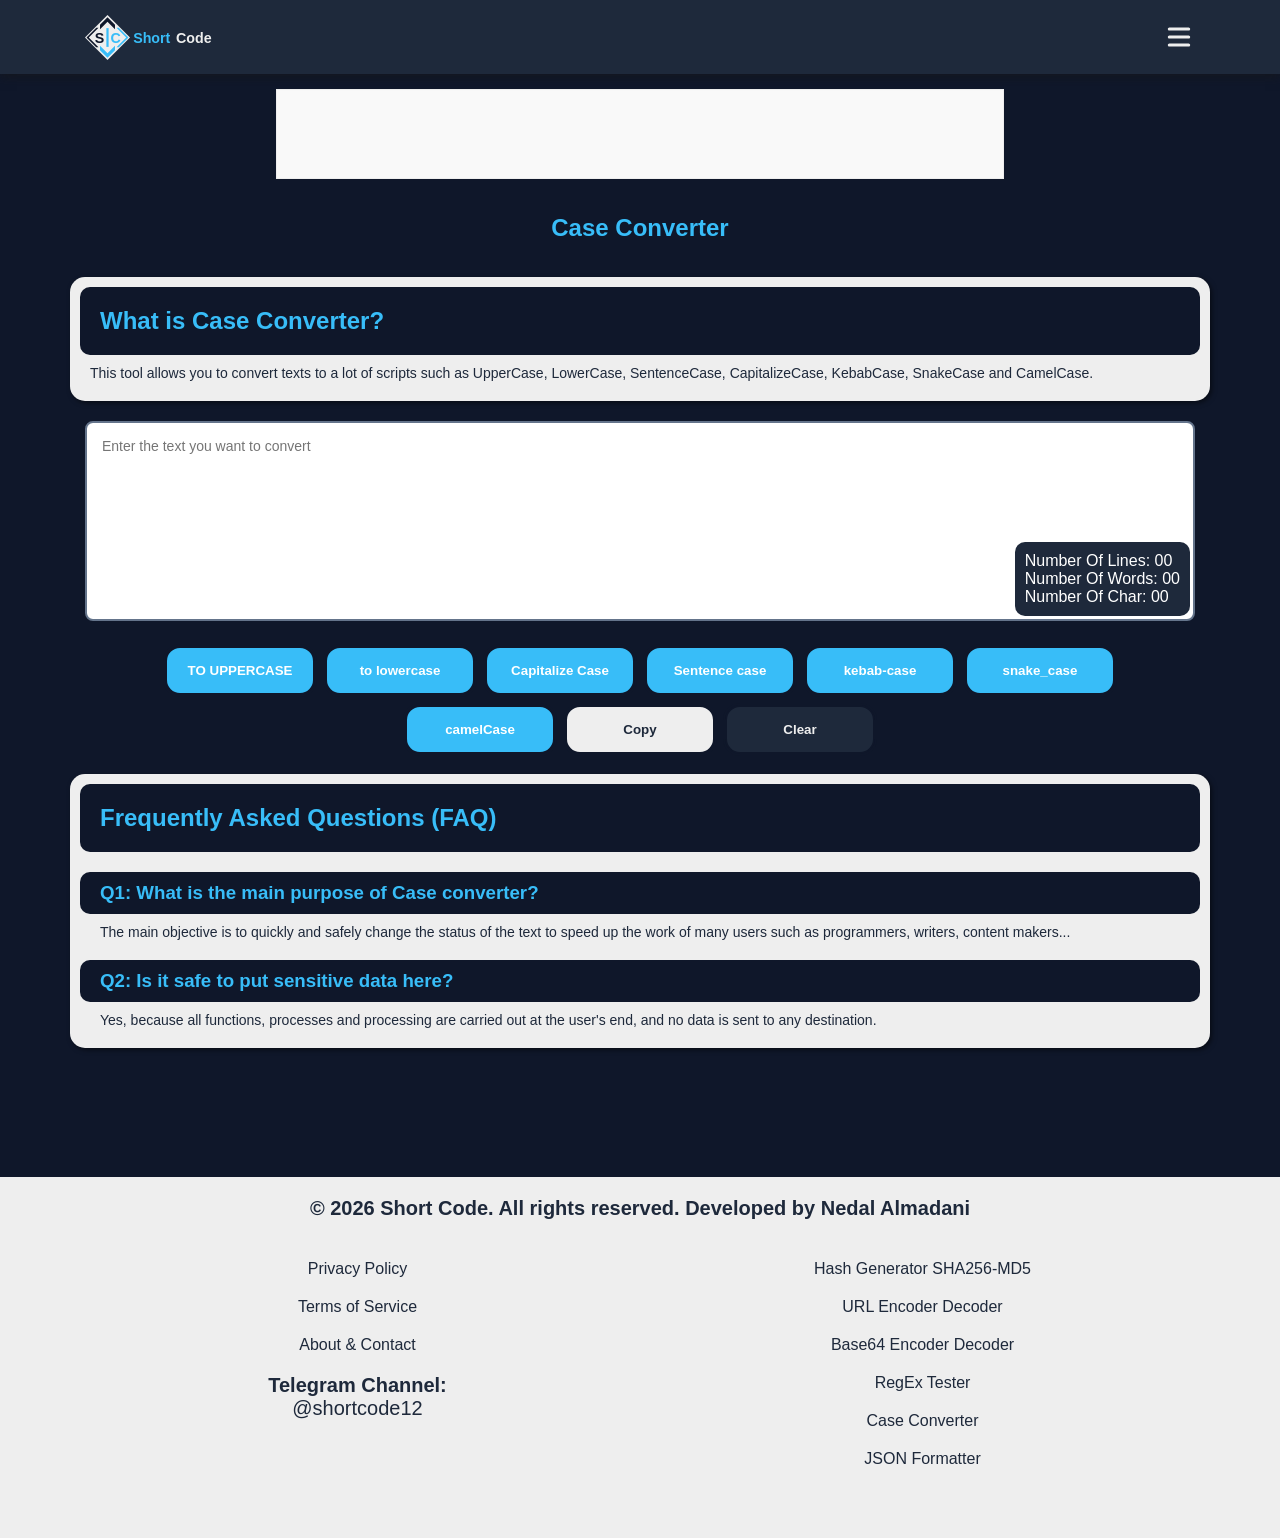
<file: tools/case-converter/case-converter.html>
<!DOCTYPE html>
<html lang="en" dir="ltr">
  <head>
    <meta charset="UTF-8">
    <meta name="viewport" content="width=device-width, initial-scale=1.0">
    <meta http-equiv="Content-Security-Policy" content="frame-ancestors 'none';">
    <script type="application/ld+json">
    {
      "@context": "https://schema.org",
      "@type": "WebApplication",
      "name": "Case Converter",
      "url": "https://nedalalmadani90.github.io/shortcode/tools/case-converter/case-converter.html",
      "applicationCategory": "DeveloperApplication",
      "operatingSystem": "All",
      "browserRequirements": "Requires JavaScript",
      "offers": {
        "@type": "Offer",
        "price": "0",
        "priceCurrency": "USD"
      }
    }
    </script>

    <!-- Google tag (gtag.js) -->
    <script async src="https://www.googletagmanager.com/gtag/js?id=G-2GJYGDDVXY"></script>
    <script>
      window.dataLayer = window.dataLayer || [];
      function gtag(){dataLayer.push(arguments);}
      gtag('js', new Date());
    
      gtag('config', 'G-2GJYGDDVXY');
    </script>
    <meta name="description" content="Convert text to many text formats UpperCase, LowerCase, SentenceCase, CapitalizeCase, KebabCase, SnakeCase, CamelCase Safe, local, and secure client-side Case Converter , convert case , case converter , capital to small , convertcase , uppercase to lowercase , convert case letter.">
    <meta property="og:title" content="Case Converter - Short Code - Fast Web Utilities">
    <meta property="og:description" content="Ultra-fast, lightweight client-side tools for developers. أدوات ويب سريعة وخفيفة للمطورين.">
    <meta property="og:type" content="website">
    <meta property="og:image" content="https://nedalalmadani90.github.io/shortcode/assets/imgs/logo-preview.jpg">
    <link rel="icon" type="image/x-icon" href="../../assets/imgs/favicon.png">
    <title>Case Converter - Short Code</title>
    <link rel="canonical" href="https://nedalalmadani90.github.io/shortcode/tools/case-converter/case-converter.html" />
    <link rel="stylesheet" href="../../assets/css/global.css">
    <link rel="stylesheet" href="case-converter.css">
  </head>
  <body>
    <!-- Header -->
    <header class="header">
      <div class="container">
        <div class="logo">
          <a href="../../index.html">
            <svg viewbox="0 0 1800 600" xmlns="http://www.w3.org/2000/svg">
            <!-- The outer square -->
            <path class="square" d="M 300 0 L 600 300 L 300 600 L 0 300 Z" />
            <!-- The upper corner -->
            <path class="left" d="M 300 30 L 400 130 L 400 190 L 300 90 L 200 190 L 200 130 Z" />
            <!-- The bottom corner -->
            <path class="right" d="M 300 570 L 400 470 L 400 410 L 300 510 L 200 410 L 200 470 Z" />
            <!-- left corner -->
            <path class="left" d="M 20 300 L 150 170 L 180 170 L 50 300 L 180 430 L 150 430 Z" />
            <!-- right corner -->
            <path class="right" d="M 580 300 L 450 170 L 420 170 L 550 300 L 420 430 L 450 430 Z" />
            <!-- The line in the middle -->
            <path class="right" d="M 285 175 L 315 175 L 315 425 L 285 425 Z" />
            <!-- S char -->
            <text class="left" x="195" y="375" font-weight="900" text-anchor="middle" font-size="190">S</text>
            <!-- C char -->
            <text class="right" x="410" y="375" font-weight="900" text-anchor="middle" font-size="190">C</text>
            <!-- title -->
            <text class="right" x="890" y="375" font-weight="900" text-anchor="middle" font-size="190">Short</text>
            <text class="square" x="1450" y="375" font-weight="900" text-anchor="middle" font-size="190">Code</text>
          </svg>
          </a>
        </div>
        <div class="menu-btn" id="menu-btn">
          <svg xmlns="http://www.w3.org/2000/svg" viewBox="0 0 640 640"><path d="M96 160C96 142.3 110.3 128 128 128L512 128C529.7 128 544 142.3 544 160C544 177.7 529.7 192 512 192L128 192C110.3 192 96 177.7 96 160zM96 320C96 302.3 110.3 288 128 288L512 288C529.7 288 544 302.3 544 320C544 337.7 529.7 352 512 352L128 352C110.3 352 96 337.7 96 320zM544 480C544 497.7 529.7 512 512 512L128 512C110.3 512 96 497.7 96 480C96 462.3 110.3 448 128 448L512 448C529.7 448 544 462.3 544 480z"/></svg>
        </div>
        <ul class="list" id="list">
          <li>
            <div class="mode">
              <svg width="100%" height="100%" viewBox="0 0 24 24" fill="none" xmlns="http://www.w3.org/2000/svg"><path d="M12 2V4M12 20V22M4 12H2M6.31412 6.31412L4.8999 4.8999M17.6859 6.31412L19.1001 4.8999M6.31412 17.69L4.8999 19.1042M17.6859 17.69L19.1001 19.1042M22 12H20M17 12C17 14.7614 14.7614 17 12 17C9.23858 17 7 14.7614 7 12C7 9.23858 9.23858 7 12 7C14.7614 7 17 9.23858 17 12Z" stroke-width="2" stroke-linecap="round" stroke-linejoin="round"/></svg>
              <button class="mode-btn" id="mode-btn"></button>
              <svg xmlns="http://www.w3.org/2000/svg" viewBox="0 0 24 24" fill="none" stroke-width="2" stroke-linecap="round" stroke-linejoin="round"><path d="M12 3a6 6 0 0 0 9 9 9 9 0 1 1-9-9Z"/></svg>
            </div>
            <div class="lang">
              <div class="lang-btn" id="lang-btn">🇬🇧</div>
              <ul class="lang-list" id="lang-list">
                <li data-opt="en">🇬🇧</li>
                <li data-opt="ar">🇸🇦</li>
              </ul>
            </div>
          </li>
          <li><a href="../hash&crypto-generator-md5-sha256/hash-generator.html" data-i18n="hash_link">Hash Generator SHA256-MD5</a></li>
          <li><a href="../url-encoder-decoder/urlencoder.html" data-i18n="url_link">URL Encoder Decoder</a></li>
          <li><a href="base64.html" data-i18n="base64_link">Base64 Encoder Decoder</a></li>
          <li><a href="../regex-tester&cheat-sheet/regex.html" data-i18n="regex_link">Regular Expression Tester</a></li>
          <li><a href="case-converter.html">Case Converter</a></li>
          <li><a href="../../index.html" data-i18n="json_link">JSON Formatter</a></li>
        </ul>
      </div>
    </header>
    <!-- End Header -->
    
    <!-- Ads -->
    <div class="ad-container header-ad" id="ad-container">
    </div>
    
    <!-- Tool description -->
      <section class="tool-description">
      <div class="main-title">
        <h2 data-i18n="case_converter_title">Case Converter</h2>
      </div>
      <div class="container">
        <h2 data-i18n="case_desc_title">What is Case Converter?</h2>
        <p data-i18n="case_desc_body">This tool allows you to convert texts to a lot of scripts such as UpperCase, LowerCase, SentenceCase, CapitalizeCase, KebabCase, SnakeCase and CamelCase</p>
      </div>
    </section>
  
    
    <!-- Main App -->
    <section class="main-app">
      <div class="container">
        <div class="text-input">
            <textarea id="text-input" placeholder="Enter the text you want to convert"></textarea>
            <div class="counters">
              <div>Number Of Lines: <span id="lines-count">00</span></div>
              <div>Number Of Words: <span id="words-count">00</span></div>
              <div>Number Of Char: <span id="chars-count">00</span></div>
            </div>
          </div>
        </div>
        <div class="error-box" id="error-box">nedal</div>
        <div class="btns">
          <button data-convert="upper">TO UPPERCASE</button>
          <button data-convert="lower">to lowercase</button>
          <button data-convert="capital">Capitalize Case</button>
          <button data-convert="sentence">Sentence case</button>
          <button data-convert="kebab">kebab-case</button>
          <button data-convert="snake">snake_case</button>
          <button data-convert="camel">camelCase</button>
          <button class="copy-btn" id="copy-btn" data-i18n="copy_btn">Copy</button>
          <button class="clear-btn" id="clear-btn" data-i18n="clear_btn">Clear</button>
        </div>
    </section>
    <section class="tool-FAQ">
      <div class="container">
        <h2 data-i18n="FAQ_title">Frequently Asked Questions (FAQ)</h2>
        <div class="question">
          <h3 data-i18n="case_question_1">Q1: What is the main purpose of Case converter?</h3>
          <p data-i18n="case_answer_1">The main objective is to quickly and safely change the status of the text to speed up the work of many users such as programmers, writers, content makers...</p>
        </div>
        <div class="question">
          <h3 data-i18n="case_question_2">Q2: Is it safe to put sensitive data here?</h3>
          <p data-i18n="case_answer_2">Yes, because all functions, processes and processing are carried out at the user's end, and no data is sent to any destination.</p>
        </div>
      </div>
    </section>
    <footer>
      <div class="container">
          <p class="copyright-text"><strong data-i18n="copyright_text">© 2026 Short Code. All rights reserved. Developed by Nedal Almadani</strong></p>
          <div class="footer-links">
              <a href="../../privacy.html" data-i18n="privacy_link">Privacy Policy</a>
              <a href="../../terms.html" data-i18n="terms_link">Terms of Service</a>
              <a href="../../about.html" data-i18n="about_link">About & Contact</a>
              <div class="contact-info">
              <p><strong data-i18n="telegram_contact_link">Telegram Channel: </strong><a href="https://t.me/ShortCode12" target="_blank" rel="noopener noreferrer">@shortcode12</a></p>
            </div>  
          </div>
          <div class="footer-links">
            <a href="../hash&crypto-generator-md5-sha256/hash-generator.html" data-i18n="hash_link">Hash Generator SHA256-MD5</a>
            <a href="../url-encoder-decoder/urlencoder.html" data-i18n="url_link">URL Encoder Decoder</a>
            <a href="base64.html" data-i18n="base64_link">Base64 Encoder Decoder</a>
            <a href="../regex-tester&cheat-sheet/regex.html" data-i18n="regex_link">Regular Expression Tester</a>
            <a href="case-converter.html">Case Converter</a>
            <a href="../../index.html" data-i18n="json_link">JSON Formatter</a>
          </div>
      </div>
  </footer>
  
    </div>
    <script src="../../assets/js/global.min.js"></script>
    <script src="case-converter.min.js"></script>
    <!-- Ads -->
    <script src="https://pl30211109.effectivecpmnetwork.com/a8/28/6e/a8286e86aa2a7f2c4064af3e31b2a65b.js"></script>
    </body>
</html>
</file>
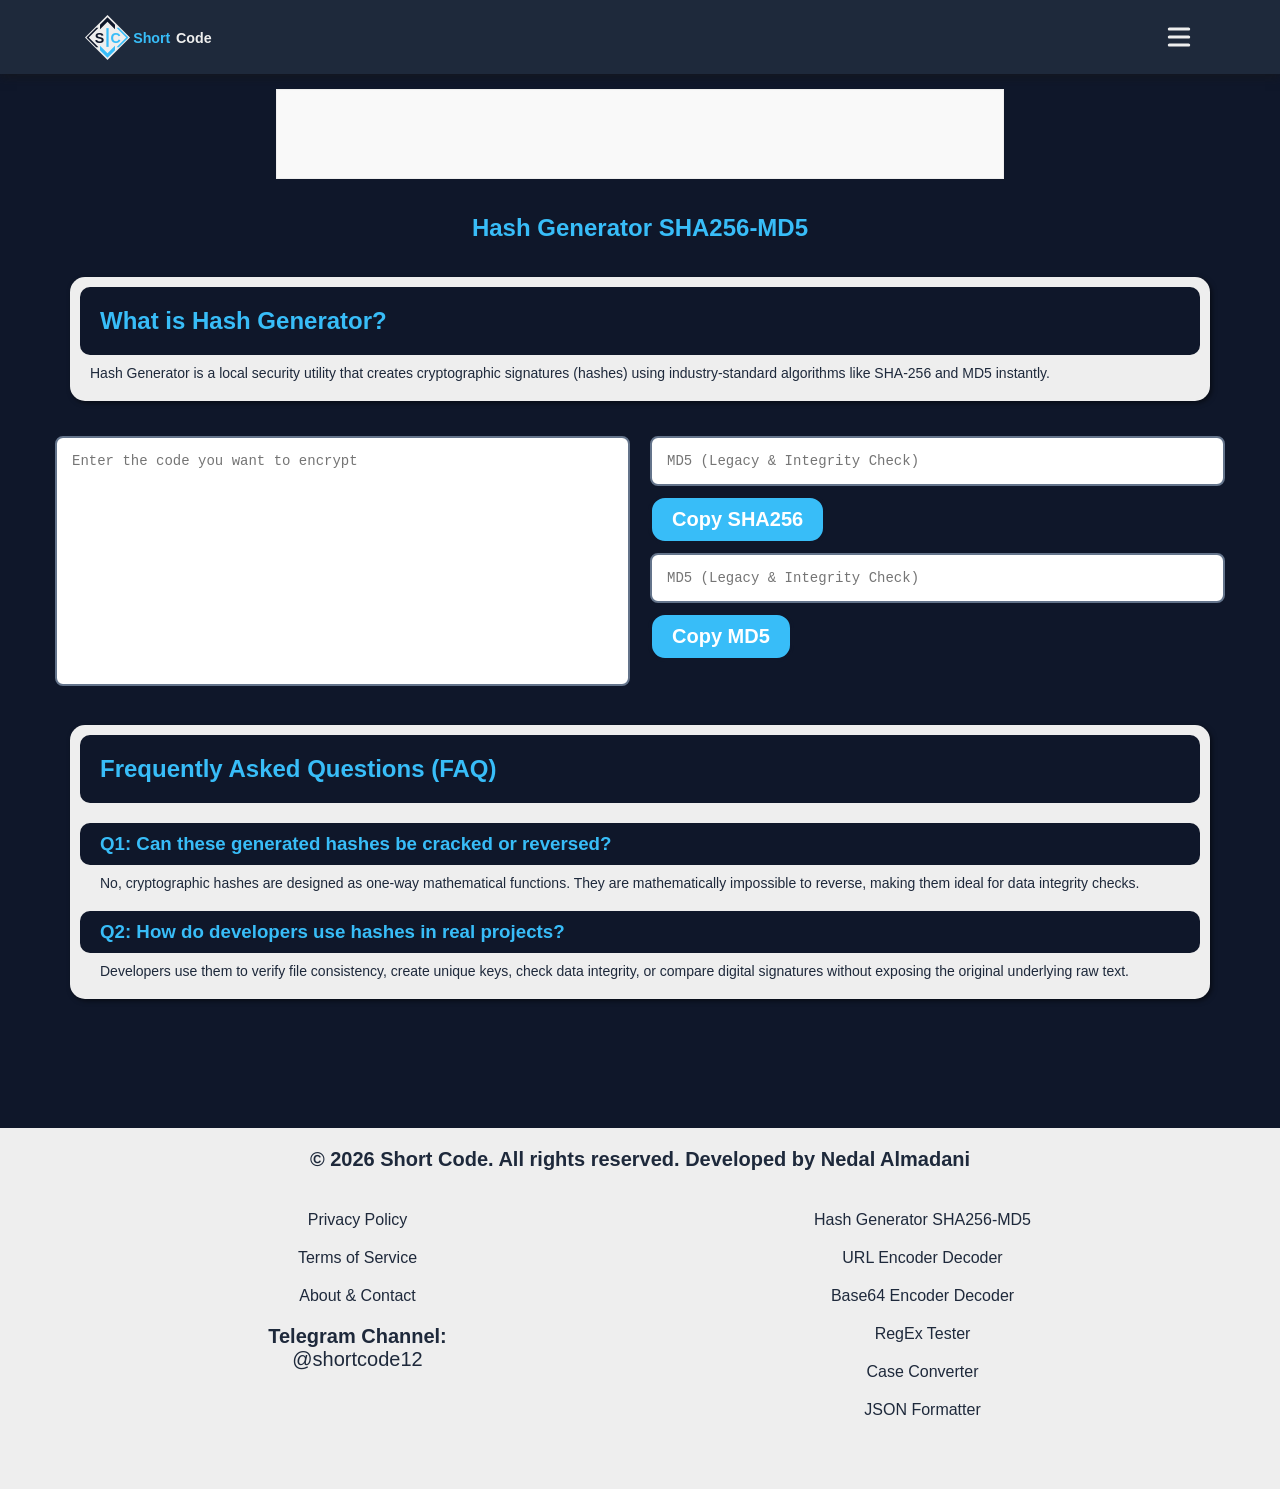
<file: tools/hash&crypto-generator-md5-sha256/hash-generator.html>
<!DOCTYPE html>
<html lang="en" dir="ltr">
<head>
    <meta charset="UTF-8">
    <meta name="viewport" content="width=device-width, initial-scale=1.0">
    <meta name="description" content="Generate secure SHA-256 and MD5 cryptographic hashes locally in your browser. Fast and secure hash generator tool for data integrity checking.">
    <meta http-equiv="Content-Security-Policy" content="frame-ancestors 'none';">
    <script type="application/ld+json">
    {
      "@context": "https://schema.org",
      "@type": "WebApplication",
      "name": "Hash & Crypto Generator MD5 SHA256",
      "url": "https://nedalalmadani90.github.io/shortcode/tools/hash&crypto-generator-md5-sha256/hash-generator.html",
      "applicationCategory": "DeveloperApplication",
      "operatingSystem": "All",
      "browserRequirements": "Requires JavaScript",
      "offers": {
        "@type": "Offer",
        "price": "0",
        "priceCurrency": "USD"
      }
    }
    </script>

    <!-- Google tag (gtag.js) -->
    <script async src="https://www.googletagmanager.com/gtag/js?id=G-2GJYGDDVXY"></script>
    <script>
      window.dataLayer = window.dataLayer || [];
      function gtag(){dataLayer.push(arguments);}
      gtag('js', new Date());
    
      gtag('config', 'G-2GJYGDDVXY');
    </script>
    <meta property="og:title" content="MD5 & SHA-256 Hash Generator - Short Code - Fast Web Utilities">
    <meta property="og:description" content="Ultra-fast, lightweight client-side tools for developers. أدوات ويب سريعة وخفيفة للمطورين.">
    <meta property="og:type" content="website">
    <meta property="og:image" content="https://nedalalmadani90.github.io/shortcode/assets/imgs/logo-preview.jpg">
    <link rel="icon" type="image/x-icon" href="../../assets/imgs/favicon.png">
    <title>MD5 & SHA-256 Hash Generator - Short Code</title>
    <link rel="canonical" href="https://nedalalmadani90.github.io/shortcode/tools/hash&crypto-generator-md5-sha256/hash-generator.html" />
    <link rel="stylesheet" href="../../assets/css/global.css">
    <link rel="stylesheet" href="hash-generator.css">
  </head>
  <body>
    <!-- Header -->
    <header class="header">
      <div class="container">
        <div class="logo">
          <a href="../../index.html">
            <svg viewbox="0 0 1800 600" xmlns="http://www.w3.org/2000/svg">
            <!-- The outer square -->
            <path class="square" d="M 300 0 L 600 300 L 300 600 L 0 300 Z" />
            <!-- The upper corner -->
            <path class="left" d="M 300 30 L 400 130 L 400 190 L 300 90 L 200 190 L 200 130 Z" />
            <!-- The bottom corner -->
            <path class="right" d="M 300 570 L 400 470 L 400 410 L 300 510 L 200 410 L 200 470 Z" />
            <!-- left corner -->
            <path class="left" d="M 20 300 L 150 170 L 180 170 L 50 300 L 180 430 L 150 430 Z" />
            <!-- right corner -->
            <path class="right" d="M 580 300 L 450 170 L 420 170 L 550 300 L 420 430 L 450 430 Z" />
            <!-- The line in the middle -->
            <path class="right" d="M 285 175 L 315 175 L 315 425 L 285 425 Z" />
            <!-- S char -->
            <text class="left" x="195" y="375" font-weight="900" text-anchor="middle" font-size="190">S</text>
            <!-- C char -->
            <text class="right" x="410" y="375" font-weight="900" text-anchor="middle" font-size="190">C</text>
            <!-- title -->
            <text class="right" x="890" y="375" font-weight="900" text-anchor="middle" font-size="190">Short</text>
            <text class="square" x="1450" y="375" font-weight="900" text-anchor="middle" font-size="190">Code</text>
          </svg>
          </a>
        </div>
        <div class="menu-btn" id="menu-btn">
          <svg xmlns="http://www.w3.org/2000/svg" viewBox="0 0 640 640"><path d="M96 160C96 142.3 110.3 128 128 128L512 128C529.7 128 544 142.3 544 160C544 177.7 529.7 192 512 192L128 192C110.3 192 96 177.7 96 160zM96 320C96 302.3 110.3 288 128 288L512 288C529.7 288 544 302.3 544 320C544 337.7 529.7 352 512 352L128 352C110.3 352 96 337.7 96 320zM544 480C544 497.7 529.7 512 512 512L128 512C110.3 512 96 497.7 96 480C96 462.3 110.3 448 128 448L512 448C529.7 448 544 462.3 544 480z"/></svg>
        </div>
        <ul class="list" id="list">
          <li>
            <div class="mode">
              <svg width="100%" height="100%" viewBox="0 0 24 24" fill="none" xmlns="http://www.w3.org/2000/svg"><path d="M12 2V4M12 20V22M4 12H2M6.31412 6.31412L4.8999 4.8999M17.6859 6.31412L19.1001 4.8999M6.31412 17.69L4.8999 19.1042M17.6859 17.69L19.1001 19.1042M22 12H20M17 12C17 14.7614 14.7614 17 12 17C9.23858 17 7 14.7614 7 12C7 9.23858 9.23858 7 12 7C14.7614 7 17 9.23858 17 12Z" stroke-width="2" stroke-linecap="round" stroke-linejoin="round"/></svg>
              <button class="mode-btn" id="mode-btn"></button>
              <svg xmlns="http://www.w3.org/2000/svg" viewBox="0 0 24 24" fill="none" stroke-width="2" stroke-linecap="round" stroke-linejoin="round"><path d="M12 3a6 6 0 0 0 9 9 9 9 0 1 1-9-9Z"/></svg>
            </div>
            <div class="lang">
              <div class="lang-btn" id="lang-btn">🇬🇧</div>
              <ul class="lang-list" id="lang-list">
                <li data-opt="en">🇬🇧</li>
                <li data-opt="ar">🇸🇦</li>
              </ul>
            </div>
          </li>
          <li><a href="hash-generator.html" data-i18n="hash_link">Hash Generator SHA256-MD5</a></li>
          <li><a href="../url-encoder-decoder/urlencoder.html" data-i18n="url_link">URL Encoder Decoder</a></li>
          <li><a href="../base64-encoder-decoder/base64.html" data-i18n="base64_link">Base64 Encoder Decoder</a></li>
            <li><a href="../regex-tester&cheat-sheet/regex.html" data-i18n="regex_link">Regular Expression Tester</a></li>
            <li><a href="../case-converter/case-converter.html">Case Converter</a></li>
            <li><a href="../../index.html" data-i18n="json_link">JSON Formatter</a></li>
        </ul>
      </div>
    </header>
    <!-- End Header -->
    
    <!-- Ads -->
    <div class="ad-container header-ad" id="ad-container">
    </div>
    
    <!-- Tool description -->
    <section class="tool-description">
      <div class="main-title">
        <h2 data-i18n="hash_generator_title">Hash Generator SHA256-MD5</h2>
      </div>
      <div class="container">
        <h2 data-i18n="hash_desc_title">What is Hash Generator?</h2>
        <p data-i18n="hash_desc_body">Hash Generator is a local security utility that creates cryptographic signatures (hashes) using industry-standard algorithms like SHA-256 and MD5 instantly.</p>
      </div>
    </section>
    
    <!-- Main App -->
    <section class="main-app">
      <div class="container">
        <div class="hash-input" id="hash-input">
          <textarea id="hashinput" autocapitalize="off" autocomplete="off" autocorrect="off" spellcheck="false" placeholder="Enter the code you want to encrypt" data-i18n="hash_input_placeholder"></textarea>
        </div>
        <div class="hash-output">
          <input type="text" id="hash-sha" readonly data-i18n="hash-output-placeholder" placeholder="SHA-256 ( Secure & Modern )" data-i18n="hash_sha_output">
          <button class="copy-btn" id="copy-sha" data-i18n="hash_sha_copy_btn">Copy SHA256</button>
          <input type="text" id="hash-md5" readonly data-i18n="hash-output-placeholder" placeholder="MD5 (Legacy & Integrity Check)" data-i18n="hash_md5_output">
          <button class="copy-btn" id="copy-md5" data-i18n="hash_md5_copy_btn">Copy MD5</button>
        </div>
      </div>
    </section>
    <section class="tool-FAQ">
      <div class="container">
        <h2 data-i18n="FAQ_title">Frequently Asked Questions (FAQ)</h2>
        <div class="question">
          <h3 data-i18n="hash_question_1">Q1: Can these generated hashes be cracked or reversed?</h3>
          <p data-i18n="hash_answer_1">No, cryptographic hashes are designed as one-way mathematical functions. They are mathematically impossible to reverse, making them ideal for data integrity checks.</p>
        </div>
        <div class="question">
          <h3 data-i18n="hash_question_2">Q2: How do developers use hashes in real projects?</h3>
          <p data-i18n="hash_answer_2">Developers use them to verify file consistency, create unique keys, check data integrity, or compare digital signatures without exposing the original underlying raw text.</p>
        </div>
      </div>
    </section>
    <footer>
      <div class="container">
          <p class="copyright-text"><strong data-i18n="copyright_text">© 2026 Short Code. All rights reserved. Developed by Nedal Almadani</strong></p>
          <div class="footer-links">
              <a href="../../privacy.html" data-i18n="privacy_link">Privacy Policy</a>
              <a href="../../terms.html" data-i18n="terms_link">Terms of Service</a>
              <a href="../../about.html" data-i18n="about_link">About & Contact</a>
              <div class="contact-info">
              <p><strong data-i18n="telegram_contact_link">Telegram Channel: </strong><a href="https://t.me/ShortCode12" target="_blank" rel="noopener noreferrer">@shortcode12</a></p>
            </div>  
          </div>
          <div class="footer-links">
            <a href="hash-generator.html" data-i18n="hash_link">Hash Generator SHA256-MD5</a>
            <a href="../url-encoder-decoder/urlencoder.html" data-i18n="url_link">URL Encoder Decoder</a>
            <a href="../base64-encoder-decoder/base64.html" data-i18n="base64_link">Base64 Encoder Decoder</a>
            <a href="../regex-tester&cheat-sheet/regex.html" data-i18n="regex_link">Regular Expression Tester</a>
            <a href="../case-converter/case-converter.html">Case Converter</a>
            <a href="../../index.html" data-i18n="json_link">JSON Formatter</a>
          </div>
      </div>
  </footer>
  
    </div>
    <script src="../../assets/js/global.min.js"></script>
    <script src="hash-generator.min.js"></script>
    <!-- Ads -->
    <script src="https://pl30211109.effectivecpmnetwork.com/a8/28/6e/a8286e86aa2a7f2c4064af3e31b2a65b.js"></script>
  </body>
</html>
</file>
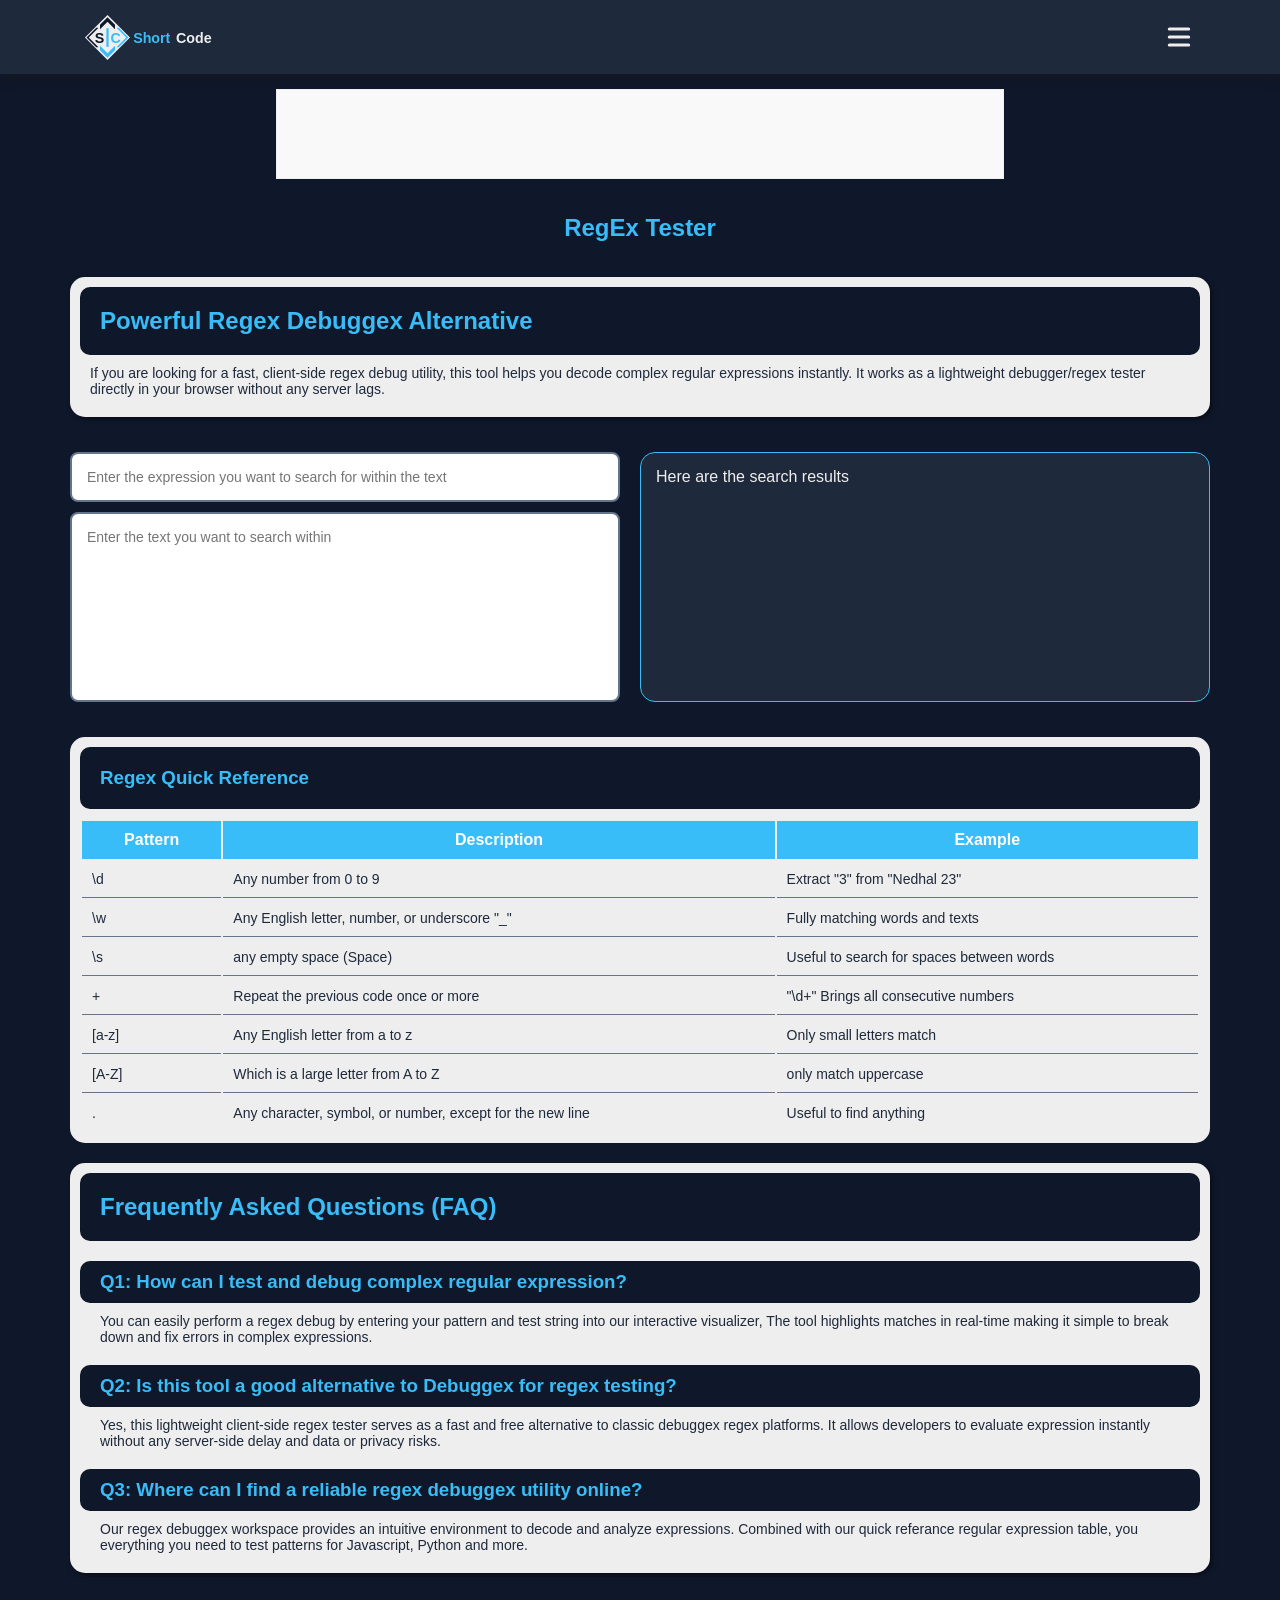
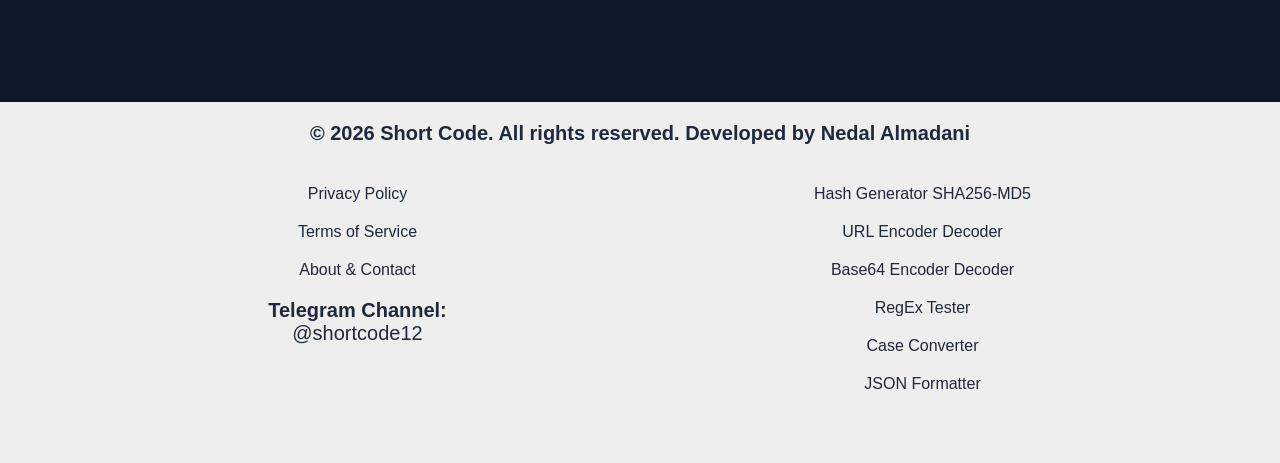
<file: tools/regex-tester&cheat-sheet/regex.html>
<!DOCTYPE html>
<html lang="en" dir="ltr">
  <head>
    <meta charset="UTF-8">
    <meta name="viewport" content="width=device-width, initial-scale=1.0">
    <meta name="description" content="Free online Regex tester, debugger, and decoder. Test complex regular expressions instantly with our quick reference cheat sheet and interactive expression table.">
    <meta http-equiv="Content-Security-Policy" content="frame-ancestors 'none';">
    <script type="application/ld+json">
    {
      "@context": "https://schema.org",
      "@type": "WebApplication",
      "name": "Regex Tester & Debugger",
      "url": "https://nedalalmadani90.github.io/shortcode/tools/regex-tester&cheat-sheet/regex.html",
      "applicationCategory": "DeveloperApplication",
      "operatingSystem": "All",
      "browserRequirements": "Requires JavaScript",
      "offers": {
        "@type": "Offer",
        "price": "0",
        "priceCurrency": "USD"
      }
    }
    </script>
    
    <!-- Google tag (gtag.js) -->
    <script async src="https://www.googletagmanager.com/gtag/js?id=G-2GJYGDDVXY"></script>
    <script>
      window.dataLayer = window.dataLayer || [];
      function gtag(){dataLayer.push(arguments);}
      gtag('js', new Date());
    
      gtag('config', 'G-2GJYGDDVXY');
    </script>
    <meta property="og:title" content="Regex Tester & Debugger - Short Code - Fast Web Utilities">
    <meta property="og:description" content="Ultra-fast, lightweight client-side tools for developers. أدوات ويب سريعة وخفيفة للمطورين.">
    <meta property="og:type" content="website">
    <meta property="og:image" content="https://nedalalmadani90.github.io/shortcode/assets/imgs/logo-preview.jpg">
    <link rel="icon" type="image/x-icon" href="../../assets/imgs/favicon.png">
    <title>Regex Tester & Debugger | Online Regular Expression Decoder - Short Code</title>
    <link rel="canonical" href="https://nedalalmadani90.github.io/shortcode/tools/regex-tester&cheat-sheet/regex.html" />
    <link rel="stylesheet" href="../../assets/css/global.css">
    <link rel="stylesheet" href="regex.css">
  </head>
  <body>
    <!-- Header -->
    <header class="header">
      <div class="container">
        <div class="logo">
          <a href="../../index.html">
            <svg viewbox="0 0 1800 600" xmlns="http://www.w3.org/2000/svg">
            <!-- The outer square -->
            <path class="square" d="M 300 0 L 600 300 L 300 600 L 0 300 Z" />
            <!-- The upper corner -->
            <path class="left" d="M 300 30 L 400 130 L 400 190 L 300 90 L 200 190 L 200 130 Z" />
            <!-- The bottom corner -->
            <path class="right" d="M 300 570 L 400 470 L 400 410 L 300 510 L 200 410 L 200 470 Z" />
            <!-- left corner -->
            <path class="left" d="M 20 300 L 150 170 L 180 170 L 50 300 L 180 430 L 150 430 Z" />
            <!-- right corner -->
            <path class="right" d="M 580 300 L 450 170 L 420 170 L 550 300 L 420 430 L 450 430 Z" />
            <!-- The line in the middle -->
            <path class="right" d="M 285 175 L 315 175 L 315 425 L 285 425 Z" />
            <!-- S char -->
            <text class="left" x="195" y="375" font-weight="900" text-anchor="middle" font-size="190">S</text>
            <!-- C char -->
            <text class="right" x="410" y="375" font-weight="900" text-anchor="middle" font-size="190">C</text>
            <!-- title -->
            <text class="right" x="890" y="375" font-weight="900" text-anchor="middle" font-size="190">Short</text>
            <text class="square" x="1450" y="375" font-weight="900" text-anchor="middle" font-size="190">Code</text>
          </svg>
          </a>
        </div>
        <div class="menu-btn" id="menu-btn">
          <svg xmlns="http://www.w3.org/2000/svg" viewBox="0 0 640 640"><path d="M96 160C96 142.3 110.3 128 128 128L512 128C529.7 128 544 142.3 544 160C544 177.7 529.7 192 512 192L128 192C110.3 192 96 177.7 96 160zM96 320C96 302.3 110.3 288 128 288L512 288C529.7 288 544 302.3 544 320C544 337.7 529.7 352 512 352L128 352C110.3 352 96 337.7 96 320zM544 480C544 497.7 529.7 512 512 512L128 512C110.3 512 96 497.7 96 480C96 462.3 110.3 448 128 448L512 448C529.7 448 544 462.3 544 480z"/></svg>
        </div>
        <ul class="list" id="list">
          <li>
            <div class="mode">
              <svg width="100%" height="100%" viewBox="0 0 24 24" fill="none" xmlns="http://www.w3.org/2000/svg"><path d="M12 2V4M12 20V22M4 12H2M6.31412 6.31412L4.8999 4.8999M17.6859 6.31412L19.1001 4.8999M6.31412 17.69L4.8999 19.1042M17.6859 17.69L19.1001 19.1042M22 12H20M17 12C17 14.7614 14.7614 17 12 17C9.23858 17 7 14.7614 7 12C7 9.23858 9.23858 7 12 7C14.7614 7 17 9.23858 17 12Z" stroke-width="2" stroke-linecap="round" stroke-linejoin="round"/></svg>
              <button class="mode-btn" id="mode-btn"></button>
              <svg xmlns="http://www.w3.org/2000/svg" viewBox="0 0 24 24" fill="none" stroke-width="2" stroke-linecap="round" stroke-linejoin="round"><path d="M12 3a6 6 0 0 0 9 9 9 9 0 1 1-9-9Z"/></svg>
            </div>
            <div class="lang">
              <div class="lang-btn" id="lang-btn">🇬🇧</div>
              <ul class="lang-list" id="lang-list">
                <li data-opt="en">🇬🇧</li>
                <li data-opt="ar">🇸🇦</li>
              </ul>
            </div>
          </li>
          <li><a href="../hash&crypto-generator-md5-sha256/hash-generator.html" data-i18n="hash_link">Hash Generator SHA256-MD5</a></li>
          <li><a href="../url-encoder-decoder/urlencoder.html" data-i18n="url_link">URL Encoder Decoder</a></li>
          <li><a href="../base64-encoder-decoder/base64.html" data-i18n="base64_link">Base64 Encoder Decoder</a></li>
          <li><a href="regex.html" data-i18n="regex_link">Regular Expression Tester</a></li>
          <li><a href="../case-converter/case-converter.html">Case Converter</a></li>
          <li><a href="../../index.html" data-i18n="json_link">JSON Formatter</a></li>
        </ul>
      </div>
    </header>
    <!-- End Header -->
    
    <!-- Ads -->
    <div class="ad-container header-ad" id="ad-container">
    </div>
    
    <!-- Tool description -->
      <section class="tool-description">
      <div class="main-title">
        <h2 data-i18n="regex_tester_title">Regular Expression Tester</h2>
      </div>
      <div class="container">
        <h2 data-i18n="regex_desc_title">Powerful Regex Debuggex Alternative</h2>
        <p data-i18n="regex_desc_body">If you are looking for a fast, client-side regex debug utility, this tool helps you decode complex regular expressions instantly. It works as a lightweight debugger/regex tester directly in your browser without any server lags.</p>
      </div>
    </section>
  
    <!-- Main App -->
    <section class="main-app">
      <div class="container">
        <div class="regex-text-input" id="regex-text-input">
          <input type="text" id="regex-input" autocapitalize="off" autocomplete="off" autocorrect="off" spellcheck="false" placeholder="Enter the expression you want to search for within the text" data-i18n="regex_input_placeholder">
          <textarea id="text-input" placeholder="Enter the text you want to search within" autocapitalize="off" autocomplete="off" autocorrect="off" spellcheck="false" data-i18n="text_input_placeholder"></textarea>
        </div>
        <div class="regex-error-output" id="regex-error-output" data-i18n="regex_or_error_output_placeholder">Here are the search results </div>
      </div>
    </section>
    <section class="table-descreption">
      <div class="container">
        <div class="regex-cheat-sheet" id="regex-cheat-sheet">
        <h3 data-i18n="regex_table_title">Regex Quick Reference</h3>
        <table class="cheat-table">
          <thead>
            <tr>
              <th data-i18n="regex_th_1">Pattern</th>
              <th data-i18n="regex_th_2">Description</th>
              <th data-i18n="regex_th_3">Example</th>
            </tr>
          </thead>
          <tbody>
            <tr>
              <td><code>\d</code></td>
              <td data-i18n="regex_td_1">Any number from 0 to 9</td>
              <td data-i18n="regex_td_2">Extract "3" from "Nedhal 23"</td>
            </tr>
            <tr>
              <td><code>\w</code></td>
              <td data-i18n="regex_td_3">Any English letter, number, or underscore "_"</td>
              <td data-i18n="regex_td_4">Fully matching words and texts</td>
            </tr>
            <tr>
              <td><code>\s</code></td>
              <td data-i18n="regex_td_5">any empty space (Space)</td>
              <td data-i18n="regex_td_6">Useful to search for spaces between words</td>
            </tr>
            <tr>
              <td><code>+</code></td>
              <td data-i18n="regex_td_7">Repeat the previous code once or more</td>
              <td data-i18n="regex_td_8">"\d+" Brings all consecutive numbers</td>
            </tr>
            <tr>
              <td><code>[a-z]</code></td>
              <td data-i18n="regex_td_9">Any English letter from a to z</td>
              <td data-i18n="regex_td_10">Only small letters match</td>
            </tr>
            <tr>
              <td><code>[A-Z]</code></td>
              <td data-i18n="regex_td_11">Which is a large letter from A to Z</td>
              <td data-i18n="regex_td_12">only match uppercase</td>
            </tr>
            <tr>
              <td><code>.</code></td>
              <td data-i18n="regex_td_13">Any character, symbol, or number, except for the new line</td>
              <td data-i18n="regex_td_14">Useful to find anything</td>
            </tr>
          </tbody>
        </table>
      </div>
  
      </div>
    </section>
    <section class="tool-FAQ">
      <div class="container">
        <h2 data-i18n="FAQ_title">Frequently Asked Questions (FAQ)</h2>
        <div class="question">
          <h3 data-i18n="regex_question_1">Q1: How can I test and debug comblex regular expression?</h3>
          <p data-i18n="regex_answer_1">You can easily perform a regex debug by entering your pattern and test string into our interactive visualizer, The tool highlights matches in real-time making it simple to break down and fix errors in complex expressions.</p>
        </div>
        <div class="question">
          <h3 data-i18n="regex_question_2">Q2: Is this tool a good alternative to Debuggex for regex testing?</h3>
          <p data-i18n="regex_answer_2">Yes, this lightweight client-side regex tester serves as a fast and free alternative to classic debuggex regex platforms. It allows developers to evaluate expression instantly without any server-side delay and data or privacy risks</p>
        </div>
        <div class="question">
          <h3 data-i18n="regex_question_3">Q3: Where can I find a reliable regex debuggex utility online?</h3>
          <p data-i18n="regex_answer_3">Our regex debuggex workspace provides an intuitive environment to decode and analyze expressions. Combined with our quick referance regular expression table, you everything you need to test patterns for Javascript, Python and more.</p>
        </div>
      </div>
    </section>
    <footer>
      <div class="container">
          <p class="copyright-text"><strong data-i18n="copyright_text">© 2026 Short Code. All rights reserved. Developed by Nedal Almadani</strong></p>
          <div class="footer-links">
              <a href="../../privacy.html" data-i18n="privacy_link">Privacy Policy</a>
              <a href="../../terms.html" data-i18n="terms_link">Terms of Service</a>
              <a href="../../about.html" data-i18n="about_link">About & Contact</a>
              <div class="contact-info">
              <p><strong data-i18n="telegram_contact_link">Telegram Channel: </strong><a href="https://t.me/ShortCode12" target="_blank" rel="noopener noreferrer">@shortcode12</a></p>
            </div>  
          </div>
          <div class="footer-links">
            <a href="../hash&crypto-generator-md5-sha256/hash-generator.html" data-i18n="hash_link">Hash Generator SHA256-MD5</a>
            <a href="../url-encoder-decoder/urlencoder.html" data-i18n="url_link">URL Encoder Decoder</a>
            <a href="../base64-encoder-decoder/base64.html" data-i18n="base64_link">Base64 Encoder Decoder</a>
            <a href="regex.html" data-i18n="regex_link">Regular Expression Tester</a>
            <a href="../case-converter/case-converter.html">Case Converter</a>
            <a href="../../index.html" data-i18n="json_link">JSON Formatter</a>
          </div>
      </div>
  </footer>
  
    </div>
    <script src="../../assets/js/global.min.js"></script>
    <script src="regex.min.js"></script>
    <!-- Ads -->
    <script src="https://pl30211109.effectivecpmnetwork.com/a8/28/6e/a8286e86aa2a7f2c4064af3e31b2a65b.js"></script>
  </body>
</html>
</file>
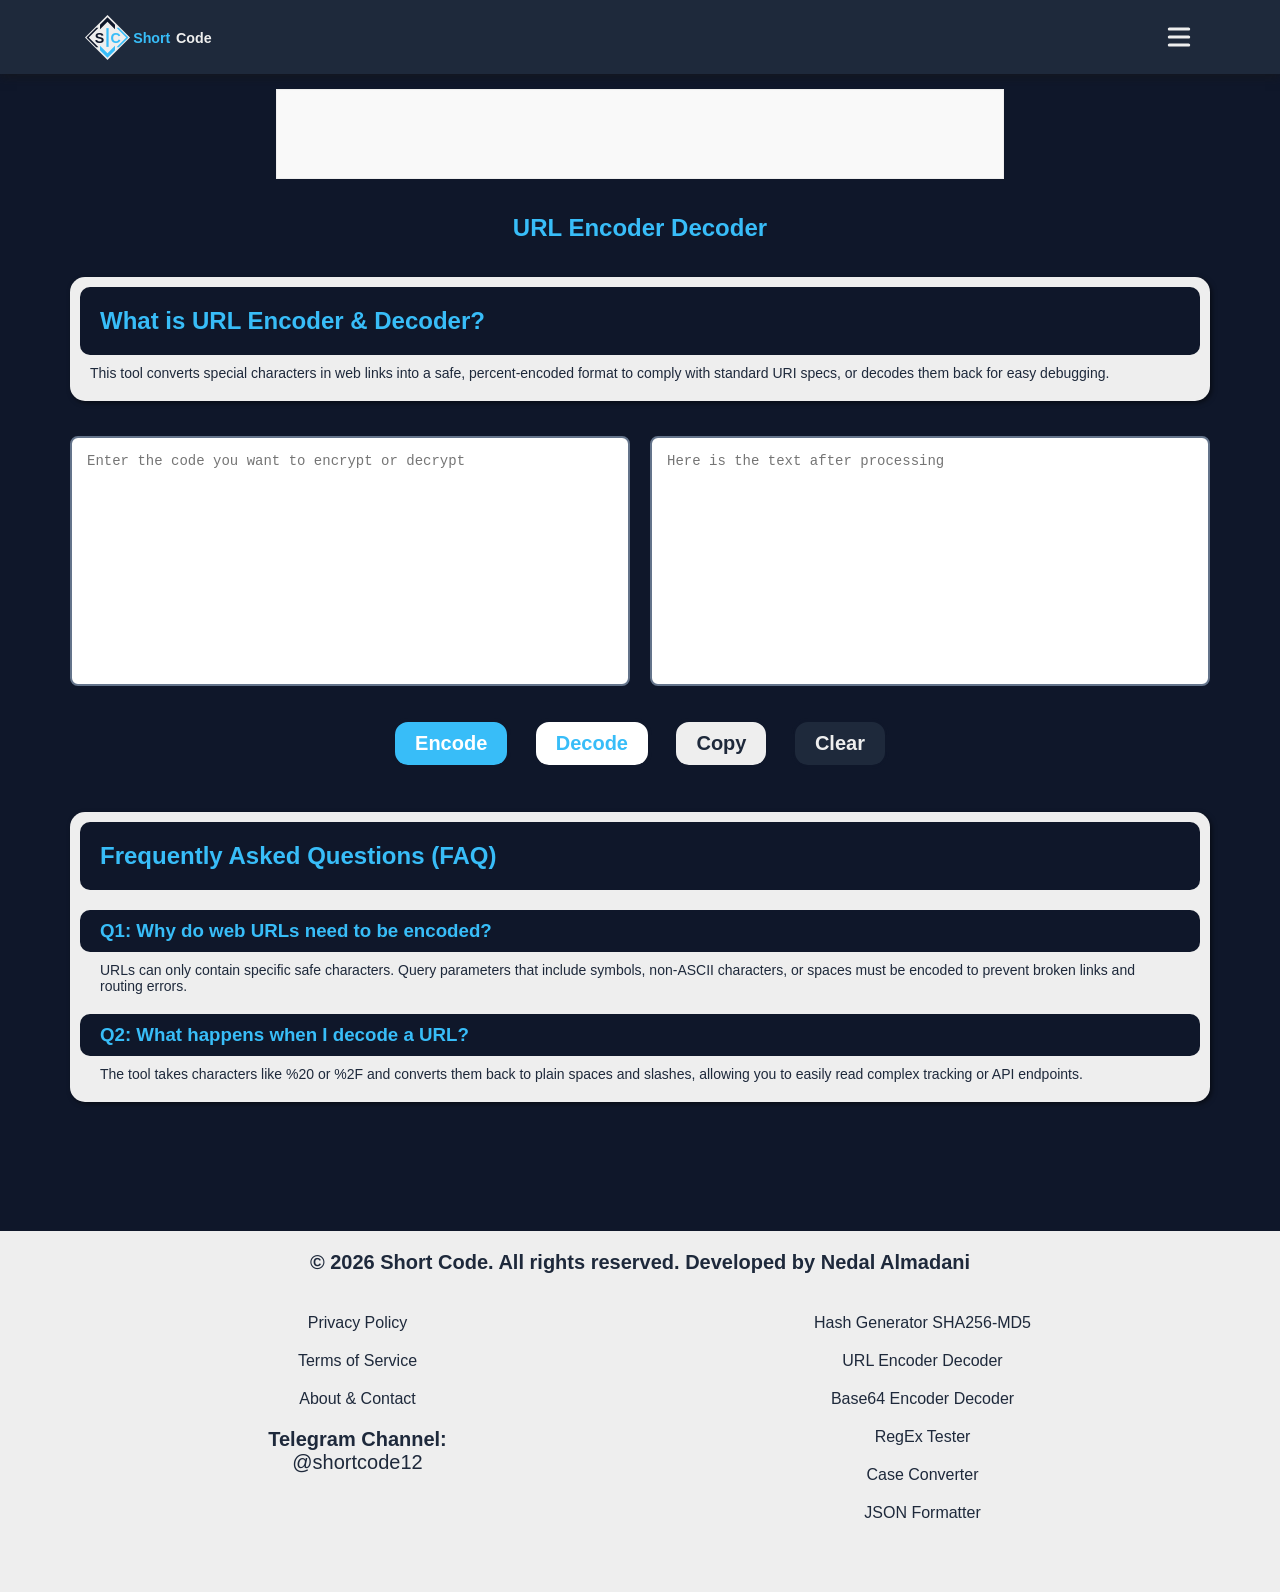
<file: tools/url-encoder-decoder/urlencoder.html>
<!DOCTYPE html>
<html lang="en" dir="ltr">
<head>
    <meta charset="UTF-8">
    <meta name="viewport" content="width=device-width, initial-scale=1.0">
    <meta name="description" content="Encode or decode URLs quickly and safely. Easily convert special characters in web links with our lightweight, client-side URL utility.">
    <meta http-equiv="Content-Security-Policy" content="frame-ancestors 'none';">
    <script type="application/ld+json">
    {
      "@context": "https://schema.org",
      "@type": "WebApplication",
      "name": "URL Encoder & Decoder",
      "url": "https://nedalalmadani90.github.io/shortcode/tools/url-encoder-decoder/urlencoder.html",
      "applicationCategory": "DeveloperApplication",
      "operatingSystem": "All",
      "browserRequirements": "Requires JavaScript",
      "offers": {
        "@type": "Offer",
        "price": "0",
        "priceCurrency": "USD"
      }
    }
    </script>

<!-- Google tag (gtag.js) -->
<script async src="https://www.googletagmanager.com/gtag/js?id=G-2GJYGDDVXY"></script>
<script>
  window.dataLayer = window.dataLayer || [];
  function gtag(){dataLayer.push(arguments);}
  gtag('js', new Date());

  gtag('config', 'G-2GJYGDDVXY');
</script>
    <meta property="og:title" content="URL Encoder & Decoder - Short Code - Fast Web Utilities">
    <meta property="og:description" content="Ultra-fast, lightweight client-side tools for developers. أدوات ويب سريعة وخفيفة للمطورين.">
    <meta property="og:type" content="website">
    <meta property="og:image" content="https://nedalalmadani90.github.io/shortcode/assets/imgs/logo-preview.jpg">
    <link rel="icon" type="image/x-icon" href="../../assets/imgs/favicon.png">
    <title>URL Encoder & Decoder - Short Code</title>
    <link rel="canonical" href="https://nedalalmadani90.github.io/shortcode/tools/url-encoder-decoder/urlencoder.html" />
    <link rel="stylesheet" href="../../assets/css/global.css">
    <link rel="stylesheet" href="urlencoder.css">
</head>
<body>
  <!-- Header -->
  <header class="header">
    <div class="container">
      <div class="logo">
        <a href="index.html">
          <svg viewbox="0 0 1800 600" xmlns="http://www.w3.org/2000/svg">
          <!-- The outer square -->
          <path class="square" d="M 300 0 L 600 300 L 300 600 L 0 300 Z" />
          <!-- The upper corner -->
          <path class="left" d="M 300 30 L 400 130 L 400 190 L 300 90 L 200 190 L 200 130 Z" />
          <!-- The bottom corner -->
          <path class="right" d="M 300 570 L 400 470 L 400 410 L 300 510 L 200 410 L 200 470 Z" />
          <!-- left corner -->
          <path class="left" d="M 20 300 L 150 170 L 180 170 L 50 300 L 180 430 L 150 430 Z" />
          <!-- right corner -->
          <path class="right" d="M 580 300 L 450 170 L 420 170 L 550 300 L 420 430 L 450 430 Z" />
          <!-- The line in the middle -->
          <path class="right" d="M 285 175 L 315 175 L 315 425 L 285 425 Z" />
          <!-- S char -->
          <text class="left" x="195" y="375" font-weight="900" text-anchor="middle" font-size="190">S</text>
          <!-- C char -->
          <text class="right" x="410" y="375" font-weight="900" text-anchor="middle" font-size="190">C</text>
          <!-- title -->
          <text class="right" x="890" y="375" font-weight="900" text-anchor="middle" font-size="190">Short</text>
          <text class="square" x="1450" y="375" font-weight="900" text-anchor="middle" font-size="190">Code</text>
        </svg>
        </a>
      </div>
      <div class="menu-btn" id="menu-btn">
        <svg xmlns="http://www.w3.org/2000/svg" viewBox="0 0 640 640"><path d="M96 160C96 142.3 110.3 128 128 128L512 128C529.7 128 544 142.3 544 160C544 177.7 529.7 192 512 192L128 192C110.3 192 96 177.7 96 160zM96 320C96 302.3 110.3 288 128 288L512 288C529.7 288 544 302.3 544 320C544 337.7 529.7 352 512 352L128 352C110.3 352 96 337.7 96 320zM544 480C544 497.7 529.7 512 512 512L128 512C110.3 512 96 497.7 96 480C96 462.3 110.3 448 128 448L512 448C529.7 448 544 462.3 544 480z"/></svg>
      </div>
      <ul class="list" id="list">
        <li>
          <div class="mode">
            <svg width="100%" height="100%" viewBox="0 0 24 24" fill="none" xmlns="http://www.w3.org/2000/svg"><path d="M12 2V4M12 20V22M4 12H2M6.31412 6.31412L4.8999 4.8999M17.6859 6.31412L19.1001 4.8999M6.31412 17.69L4.8999 19.1042M17.6859 17.69L19.1001 19.1042M22 12H20M17 12C17 14.7614 14.7614 17 12 17C9.23858 17 7 14.7614 7 12C7 9.23858 9.23858 7 12 7C14.7614 7 17 9.23858 17 12Z" stroke-width="2" stroke-linecap="round" stroke-linejoin="round"/></svg>
            <button class="mode-btn" id="mode-btn"></button>
            <svg xmlns="http://www.w3.org/2000/svg" viewBox="0 0 24 24" fill="none" stroke-width="2" stroke-linecap="round" stroke-linejoin="round"><path d="M12 3a6 6 0 0 0 9 9 9 9 0 1 1-9-9Z"/></svg>
          </div>
          <div class="lang">
            <div class="lang-btn" id="lang-btn">🇬🇧</div>
            <ul class="lang-list" id="lang-list">
              <li data-opt="en">🇬🇧</li>
              <li data-opt="ar">🇸🇦</li>
            </ul>
          </div>
        </li>
        <li><a href="../hash&crypto-generator-md5-sha256/hash-generator.html" data-i18n="hash_link">Hash Generator SHA256-MD5</a></li>
        <li><a href="urlencoder.html" data-i18n="url_link">URL Encoder Decoder</a></li>
        <li><a href="../base64-encoder-decoder/base64.html" data-i18n="base64_link">Base64 Encoder Decoder</a></li>
          <li><a href="../regex-tester&cheat-sheet/regex.html" data-i18n="regex_link">Regular Expression Tester</a></li>
          <li><a href="../case-converter/case-converter.html">Case Converter</a></li>
          <li><a href="../../index.html" data-i18n="json_link">JSON Formatter</a></li>
      </ul>
    </div>
  </header>
  <!-- End Header -->
  
  <!-- Ads -->
  <div class="ad-container header-ad" id="ad-container">
  </div>
  
  <!-- Tool description -->
    <section class="tool-description">
    <div class="main-title">
      <h2 data-i18n="url_encoder_decoder_title">URL Encoder Decoder</h2>
    </div>
    <div class="container">
      <h2 data-i18n="url_desc_title">What is URL Encoder & Decoder?</h2>
      <p data-i18n="url_desc_body">This tool converts special characters in web links into a safe, percent-encoded format to comply with standard URI specs, or decodes them back for easy debugging.</p>
    </div>
  </section>

  
  <!-- Main App -->
  <section class="main-app">
    <div class="container">
      <div class="URL-input" id="URL-input">
        <textarea id="urlinput" placeholder="Enter the code you want to encrypt or decrypt" autocapitalize="off" autocomplete="off" autocorrect="off" spellcheck="false" data-i18n="url_input_placeholder"></textarea>
      </div>
      <div class="URL-output" id="URL-output">
        <textarea id="urloutput" readonly data-i18n="url_output_placeholder" placeholder="Here is the text after processing"></textarea>
      </div>
      <div class="error-box" id="error-box"></div>
      <div class="btns">
        <div>
          <button class="encode-btn" id="encode-btn" data-i18n="encode_btn">Encode</button>
          <button class="decode-btn" id="decode-btn" data-i18n="decode_btn">Decode</button>
          <button class="copy-btn" id="copy-btn" data-i18n="copy_btn">Copy</button>
          <button class="clear-btn" id="clear-btn" data-i18n="clear_btn">Clear</button>
        </div>
      </div>
    </div>
  </section>
  <section class="tool-FAQ">
    <div class="container">
      <h2 data-i18n="FAQ_title">Frequently Asked Questions (FAQ)</h2>
      <div class="question">
        <h3 data-i18n="url_question_1">Q1: Why do web URLs need to be encoded?</h3>
        <p data-i18n="url_answer_1">URLs can only contain specific safe characters. Query parameters that include symbols, non-ASCII characters, or spaces must be encoded to prevent broken links and routing errors.</p>
      </div>
      <div class="question">
        <h3 data-i18n="url_question_2">Q2: What happens when I decode a URL?</h3>
        <p data-i18n="url_answer_2">The tool takes characters like %20 or %2F and converts them back to plain spaces and slashes, allowing you to easily read complex tracking or API endpoints.</p>
      </div>
    </div>
  </section>
  <footer>
    <div class="container">
        <p class="copyright-text"><strong data-i18n="copyright_text">© 2026 Short Code. All rights reserved. Developed by Nedal Almadani</strong></p>
        <div class="footer-links">
            <a href="../../privacy.html" data-i18n="privacy_link">Privacy Policy</a>
            <a href="../../terms.html" data-i18n="terms_link">Terms of Service</a>
            <a href="../../about.html" data-i18n="about_link">About & Contact</a>
            <div class="contact-info">
            <p><strong data-i18n="telegram_contact_link">Telegram Channel: </strong><a href="https://t.me/ShortCode12" target="_blank" rel="noopener noreferrer">@shortcode12</a></p>
          </div>  
        </div>
        <div class="footer-links">
          <a href="../hash&crypto-generator-md5-sha256/hash-generator.html" data-i18n="hash_link">Hash Generator SHA256-MD5</a>
          <a href="urlencoder.html" data-i18n="url_link">URL Encoder Decoder</a>
          <a href="../base64-encoder-decoder/base64.html" data-i18n="base64_link">Base64 Encoder Decoder</a>
          <a href="../regex-tester&cheat-sheet/regex.html" data-i18n="regex_link">Regular Expression Tester</a>
          <a href="../case-converter/case-converter.html">Case Converter</a>
          <a href="../../index.html" data-i18n="json_link">JSON Formatter</a>
        </div>
    </div>
</footer>

  </div>
  <script src="../../assets/js/global.min.js"></script>
  <script src="urlencoder.min.js"></script>
  <!-- Ads -->
  <script src="https://pl30211109.effectivecpmnetwork.com/a8/28/6e/a8286e86aa2a7f2c4064af3e31b2a65b.js"></script>
</body>
</html>
</file>
<file: assets/css/global.css>
/* Global styling */
* {
  padding: 0;
  margin: 0;
  -webkit-box-sizing: border-box;
  -moz-box-sizing: border-box;
  -o-box-sizing: border-box;
  box-sizing: border-box;
  list-style: none;
  font-family: Arial;
}
a {
  text-decoration: none;
}
button {
  user-select: none;
  -webkit-user-select: none;
  cursor: pointer;
}
:root {
  --first-color: #0f172a;
  --second-color: #1e293b;
  --third-color: #38bdf8;
  --fourth-color: #eeeeee;
  --fifth-color: #64748b;
  --main-transition: 0.3s;
  --main-radius: 15px;
  --second-radius: 10px;
  box-sizing: border-box;
  font-family: Arial;
}
body {
  position: relative;
  background-color: var(--first-color);
  min-height: 100vh;
  padding-bottom: 470px;
}
body.light {
  --first-color: #f7f4eb;
  --second-color: #ffffff;
  --third-color: #3b82f6;
  --fourth-color: #000000;
  --fifth-color: #aaa;
}
.container {
  width:100%;
  padding-right: 15px;
  padding-left: 15px;
  margin-right: auto;
  margin-left: auto;
}
@media (min-width: 576px) {
  .container {
    max-width: 540px;
  }
}
@media (min-width: 768px) {
  .container {
    max-width: 720px;
  }
}
@media (min-width: 992px) {
  .container {
    max-width: 960px;
  }
}
@media (min-width:1200px) {
  .container {
    max-width: 1140px;
  }
}
/* ads style */
.ad-container {
    display: flex;
    justify-content: center;
    align-items: center;
    margin: 15px auto;
    background-color: #f9f9f9;
    border: 1px solid #eee;
    position: relative;
    overflow: hidden;
    transition: all 0.3s ease;
}

.ad-container::before {
    content: "";
    position: absolute;
    font-size: 12px;
    color: #ccc;
    font-family: sans-serif;
    z-index: 0;
}
 /* ads in header */
@media (max-width: 767px) {
    .header-ad {
        width: 320px;
        height: 50px;
    }
}
@media (min-width: 768px) {
    .header-ad {
        width: 728px;
        height: 90px;
    }
}
.main-title {
  padding: 0 0 15px;
  width: fit-content;
  margin: 0 auto;
}
.main-title h2 {
  width: 100%;
  color: var(--third-color) !important;
  background-color: transparent !important;
}

.tool-description {
  width: calc(100% - 20px);
  margin: 0 10px 20px;
}
.tool-description .container {
  background-color: var(--fourth-color);
  padding: 10px 0;
  border-radius: var(--main-radius);
  box-shadow: 2px 2px 5px 0 rgba(0,0,0,0.5);
}
.tool-description h2 {
  padding: 20px;
  border-radius: var(--second-radius);
  margin: 0 10px;
  color: var(--third-color);
  background-color: var(--first-color);
}
.tool-description p {
  padding: 10px 20px;
  color: var(--second-color);
  font-size: 14px;
}
body.light .tool-description .container {
  background-color: var(--second-color);
}
body.light .tool-description h2 {
  color: var(--second-color);
  background-color: var(--fourth-color);
}
body.light .tool-description p {
  color: var(--fourth-color);
}
.tool-FAQ {
  width: calc(100% - 20px);
  margin: 20px 10px;
}
.tool-FAQ .container {
  background-color: var(--fourth-color);
  padding: 10px 0;
  border-radius: var(--main-radius);
  box-shadow: 2px 2px 5px 0 rgba(0,0,0,0.5);
}
.tool-FAQ h2 {
  padding: 20px;
  border-radius: var(--second-radius);
  margin: 0 10px 10px;
  color: var(--third-color);
  background-color: var(--first-color);
}
.tool-FAQ .question {
  padding: 10px 10px 0;
}
.tool-FAQ .question h3 {
  padding: 10px 20px;
  border-radius: var(--second-radius);
  color: var(--third-color);
  background-color: var(--first-color);
}
.tool-FAQ .question p {
  padding: 10px 20px;
  color: var(--second-color);
  font-size: 14px;
}
body.light .tool-FAQ .container {
  background-color: var(--second-color);
}
body.light .tool-FAQ h2,
body.light .tool-FAQ h3 {
  color: var(--second-color);
  background-color: var(--fourth-color);
}
body.light .tool-FAQ p {
  color: var(--fourth-color);
}
/* Header and Menu */
.logo {
  height: 45px;
}
.logo-about {
  margin: 20px auto;
  width: 150px;
  height: 150px;
}
.logo svg,
.logo-about svg{
  width: 100%;
  height: 100%;
}
.logo svg .square,
.logo-about svg .square{
  fill: var(--fourth-color);
}
.logo svg .left,
.logo-about svg .left{
  fill: var(--first-color);
}
.logo svg .right,
.logo-about svg .right{
  fill: var(--third-color);
}
.header {
  position: relative;
  z-index: 2;
  background-color: var(--second-color);
  box-shadow: 0 2px 10px #171717ad;
}
.header .container {
  position: relative;
  display: flex;
  justify-content: space-between;
  align-items: center;
  height: 74px;
  background-color: transparent;
}
.header .menu-btn {
  position: relative;
  display: block;
  width: 32px;
  height: 32px;
  transition: var(--main-transition);
  border-radius: var(--second-radius);
}
.header .menu-btn.open {
  background-color: var(--third-color);
}
.header .menu-btn svg {
  fill: var(--fourth-color);
  transition: var(--main-transition);
}
.header .menu-btn.open svg {
  fill: var(--second-color);
}
.header .list {
  position: absolute;
  display: flex;
  flex-direction: column;
  justify-content: flex-start;
  align-items: center;
  background-color: var(--second-color);
  left: 0;
  top: 75px;
  width: 100%;
  clip-path: inset(0 0 100% 0);
  opacity: 0;
  transition: clip-path 0.4s cubic-bezier(0.25, 1, 0.5, 1), opacity 0.2s ease;
}
[dir="rtl"] .header .list {
  justify-content: flex-end;
}
.header .list.open-list {
  clip-path: inset(0 0 0 0);
  opacity: 1;
}
.header .list li {
  width: 100%;
  border-bottom: 1px solid var(--fourth-color);
  transition: var(--main-transition);
}
.header .list li:not(:first-child):hover {
  border-color: var(--third-color);
  background-color: var(--third-color);
}
.header .list li a {
  display: block;
  padding: 20px;
  width: 100%;
  font-size: 14px;
  text-decoration: none;
  color: var(--fourth-color);
  transition: var(--main-transition);
}
.header .list li:not(:first-child):hover a {
  color: white;
  transform: translateX(20px);
}
[dir="rtl"] .header .list li:not(:first-child):hover a {
  color: white;
  transform: translateX(-20px);
}
.header .list li:first-child {
  display: flex;
  justify-content: space-evenly;
  align-items: center;
}
.header .mode {
  width: fit-content;
  padding: 20px;
}
.header .mode .mode-btn {
  position: relative;
  height: 24px;
  width: 44px;
  background-color: var(--fourth-color);
  border-radius: 100px;
  border: 2px solid var(--third-color);
}
.header .mode .mode-btn:before {
  content: "";
  position: absolute;
  width: 16px;
  height: 16px;
  background-color: var(--third-color);
  border-radius: 50%;
  top: 2px;
  left: 22px;
  transition: var(--main-transition);
}
.header .mode .mode-btn.light:before {
  left: 2px;
}
[dir="rtl"] .header .mode .mode-btn:before {
  left: 2px;
}
[dir="rtl"] .header .mode .mode-btn.light:before {
  left: 22px;
}
.header .mode svg {
  position: relative;
  width: 24px;
  height: 24px;
  stroke: var(--third-color)
}
.header .lang {
  position: relative;
}
.header .lang .lang-btn {
  position: relative;
  padding: 10px 20px;
  width: 100%;
  height: 100%;
  border: 1px solid var(--fourth-color);
  border-radius: var(--second-radius);
  text-align: center;
  font-size: 20px;
  background-color: var(--first-color);
}
.header .lang .lang-list {
  position: absolute;
  display: none;
  flex-direction: column;
  width: 100%;
  border: 1px solid var(--fourth-color);
  border-radius: var(--second-radius);
  overflow: hidden;
  background-color: var(--first-color);
  left: 0;
  top: 50px;
}
header .lang .lang-list.open {
  display: flex;
}
.header .lang .lang-list li {
  font-size: 20px;
  padding: 10px 20px;
  text-align: center;
  color: white;
  transition: var(--main-transition);
}
.header .lang .lang-list li:last-child {
  border: none;
}
.header .lang .lang-list li:hover {
  border-color: var(--third-color);
  background-color: var(--third-color);
}
footer {
  position: absolute;
  background-color: var(--fourth-color);
  bottom: 0;
  width: 100%;
  padding: 20px;
}
footer .container {
  display: flex;
  flex-wrap: wrap;
  justify-content: center;
  column-gap: 20px;
  align-items: flex-start;
  margin-bottom: 20px;
}
footer p {
  text-align: center;
  width: 100%;
  font-size: 20px;
  color: var(--second-color);
  margin-bottom: 20px;
}
footer .footer-links {
  flex: 1;
}
footer .footer-links a {
  display: block;
  text-decoration: none;
  text-align: center;
  color: var(--second-color);
  width: 100%;
  margin-bottom: 20px;
}
footer .copyright-text {
  margin-bottom: 20px;
}
@media (min-width: 768px) {
  .header .list {
    width: 50%;
    left: 50%;
  }
  [dir="rtl"] .header .list {
    width: 50%;
    left: 0;
  }
  footer .container {
    margin-bottom: 30px;
  }
  footer .copyright-text {
  margin-bottom: 40px;
}
}
/* end header and menu */

/* legal-content */
section {
  width: 100%;
  margin: 20px 0;
}
section .legal-content {
  background-color: var(--fourth-color);
  padding: 10px 0;
  border-radius: var(--main-radius);
}
section .legal-content h1 {
  padding: 20px;
  border-radius: var(--second-radius);
  margin: 0 10px;
  color: var(--third-color);
  background-color: var(--first-color);
}
section .legal-content h2 {
  padding: 10px 20px;
  border-radius: var(--second-radius);
  margin: 0 10px;
  color: var(--third-color);
  background-color: var(--first-color);
}
section .legal-content .contact-info {
  border-radius: var(--second-radius);
  margin: 10px 10px 0;
  background-color: var(--first-color);
}
section .legal-content p {
  color: var(--second-color);
  padding: 10px 20px;
  font-size: 14px;
}
section .contact-info p {
  color: var(--fourth-color);
  padding: 10px 20px;
  font-size: 14px;
}
section .legal-content a {
  color: var(--third-color);
}
</file>
<file: json-formatter.css>
/* start main-app section */
.main-app {
  width: 100%;
  background-color: var(--first-color);
}
.main-app .container {
  display: flex;
  flex-direction: column;
  flex-wrap: wrap;
  gap: 20px;
  width: 100%;
  max-width: 1200px;
  margin: 0 auto;
  padding: 15px;
}
.main-app .container .json-input,
.main-app .container .json-output {
  width: 100%;
}
.main-app .container .json-input textarea,
.main-app .container .json-output pre {
  width: 100%;
  height: 150px;
  resize: none;
  padding: 15px;
  font-family: 'Fira Code', 'Courier New', monospace;
  border-radius: var(--main-radius);
  border: 2px solid var(--fifth-color);
  outline: none;
  transition: var(--main-transition);
  font-size: 14px;
}
.main-app .container .json-input textarea:focus {
  border-color: var(--third-color);
  white-space: pre-wrap;
  word-break: break-all;
}
.main-app .container .json-output pre {
  color: var(--fourth-color);
  background-color: var(--second-color);
  overflow: auto;
  white-space: pre-wrap;
  word-break: break-all;
}
.main-app .container .error-box {
  font-family: 'Fira Code', 'Courier New', monospace;
  display: none;
  padding: 15px;
  width: 100%;
  height: fit-content;
  color: red !important;
  border-radius: var(--main-radius);
  border: 1px solid red;
 }
 
 /* Button layouts */
.main-app .container .btns {
  position: relative;
  width: 100%;
}
.main-app .container .btns div {
  width: fit-content;
  margin: 0 auto;
}
.main-app .container .btns button {
  padding: 15px 10px;
  margin: 10px 5px 0;
  width: 150px;
  text-align: center;
  font-weight: bold;
  border: 2px solid var(--first-color);
  outline: 2px solid var(--first-color);
  cursor: pointer;
  border-radius: var(--main-radius);
  overflow: hidden;
  transition: var(--main-transition);
  background-color: var(--third-color);
  color: white;
}

.main-app .container .btns .format-btn:hover,
.main-app .container .btns .minifier-btn:hover{
  outline-color: var(--third-color);
}
.format-animation {
  animation: format-an 0.5s ease;
}
@keyframes format-an {
  50% {
    background-color: var(--second-color);
    color: var(--third-color);
  }
  100% {
    background-color: var(--third-color);
    color: white;
  }
}

.main-app .container .btns .copy-btn {
  background-color: var(--fourth-color);
  color: var(--second-color);
}
.main-app .container .btns .copy-btn:hover {
  outline-color: var(--fourth-color);
}
.copy-animation {
  animation: copy-an 0.5s ease;
}
@keyframes copy-an {
  50% {
    background-color: var(--second-color);
    color: var(--fourth-color);
  }
  100% {
    background-color: var(--fourth-color);
    color: var(--second-color);
  }
}
.main-app .container .btns .clear-btn {
  background-color: var(--second-color);
  color: var(--fourth-color);
}
.main-app .container .btns .clear-btn:hover {
  outline-color: var(--fourth-color);
}
.clear-animation {
  animation: clear-an 0.5s ease;
}
@keyframes clear-an {
  50% {
    background-color: var(--fourth-color);
    color: var(--second-color);
  }
  100% {
    background-color: var(--second-color);
    color: var(--fourth-color);
  }
}
/* End Button layouts */

/* Responsive design for */
@media (min-width: 768px) {
  
  .main-app .container {
    flex-direction: row;
  }
  .main-app .container .json-input,
  .main-app .container .json-output {
    flex: 1;
    max-width: 50%;
  }
  .main-app .container .json-input textarea,
  .main-app .container .json-output pre {
    height: 250px;
  }
  .main-app .container .error-box {
    font-family: 'Fira Code', 'Courier New', monospace;
    display: none;
    padding: 15px;
    color: red !important;
    border-radius: var(--main-radius);
    border: 1px solid red;
  }
  .main-app .container .btns {
  }
  .main-app .container .btns button {
    padding: 10px 20px;
    font-size: 20px;
  }
}
/* End main-app section */
</file>
<file: tools/base64-encoder-decoder/base64.css>
/* start main-app section */
.main-app {
  width: 100%;
  background-color: var(--first-color);
}
.main-app .container {
  display: flex;
  flex-direction: column;
  flex-wrap: wrap;
  gap: 20px;
  width: 100%;
  max-width: 1200px;
  margin: 0 auto;
  padding: 15px;
}
.main-app .container .base64-input,
.main-app .container .base64-output {
  width: 100%;
}
.main-app .container .base64-input textarea,
.main-app .container .base64-output textarea {
  width: 100%;
  height: 150px;
  resize: none;
  padding: 15px;
  font-family: 'Fira Code', 'Courier New', monospace;
  border-radius: 8px;
  border: 2px solid var(--fifth-color);
  outline: none;
  transition: var(--main-transition);
  font-size: 14px;
}
.main-app .container .base64-input textarea:focus {
  border-color: var(--third-color);
  white-space: pre-wrap;
  word-break: break-all;
}
.main-app .container .error-box {
  font-family: 'Fira Code', 'Courier New', monospace;
  display: none;
  padding: 15px;
  width: 100%;
  height: fit-content;
  color: red !important;
  border-radius: var(--main-radius);
  border: 1px solid red;
 }
 
 /* Button layouts */
.main-app .container .btns {
  position: relative;
  width: 100%;
}
.main-app .container .btns div {
  width: fit-content;
  margin: 0 auto;
}
.main-app .container .btns button {
  padding: 10px 20px;
  margin: 10px;
  font-size: 20px;
  font-weight: bold;
  border: 2px solid var(--first-color);
  outline: 2px solid var(--first-color);
  cursor: pointer;
  border-radius: var(--main-radius);
  overflow: hidden;
  transition: var(--main-transition);
}
.main-app .container .btns .encode-btn {
  background-color: var(--third-color);
  color: white;
}
.main-app .container .btns .encode-btn:hover {
  outline-color: var(--third-color);
}
.encode-animation {
  animation: encode-an 0.5s ease;
}
@keyframes encode-an {
  50% {
    background-color: var(--second-color);
    color: var(--third-color);
  }
  100% {
    background-color: var(--third-color);
    color: white;
  }
}
.main-app .container .btns .decode-btn {
  background-color: white;
  color: var(--third-color);
}
.main-app .container .btns .decode-btn:hover {
  outline-color: var(--third-color);
}
.decode-animation {
  animation: decode-an 0.5s ease;
}
@keyframes decode-an {
  50% {
    background-color: var(--second-color);
    color: white;
  }
  100% {
    background-color: white;
    color: var(--third-color);
  }
}
.main-app .container .btns .copy-btn {
  background-color: var(--fourth-color);
  color: var(--second-color);
}
.main-app .container .btns .copy-btn:hover {
  outline-color: var(--fourth-color);
}
.copy-animation {
  animation: copy-an 0.5s ease;
}
@keyframes copy-an {
  50% {
    background-color: var(--second-color);
    color: var(--fourth-color);
  }
  100% {
    background-color: var(--fourth-color);
    color: var(--second-color);
  }
}
.main-app .container .btns .clear-btn {
  background-color: var(--second-color);
  color: var(--fourth-color);
}
.main-app .container .btns .clear-btn:hover {
  outline-color: var(--fourth-color);
}
.clear-animation {
  animation: clear-an 0.5s ease;
}
@keyframes clear-an {
  50% {
    background-color: var(--fourth-color);
    color: var(--second-color);
  }
  100% {
    background-color: var(--second-color);
    color: var(--fourth-color);
  }
}
/* End Button layouts */

/* Responsive design for */
@media (min-width: 768px) {
  
  .main-app .container {
    flex-direction: row;
    padding: 15px 30px;
  }
  .main-app .container .base64-input,
  .main-app .container .base64-output {
    flex: 1;
    max-width: 50%;
  }
  .main-app .container .base64-input textarea,
  .main-app .container .base64-output textarea {
    height: 250px;
  }
  .main-app .container .error-box {
    font-family: 'Fira Code', 'Courier New', monospace;
    display: none;
    padding: 15px;
    color: red !important;
    border-radius: var(--main-radius);
    border: 1px solid red;
  }
  .main-app .container .btns {
  }
  .main-app .container .btns button {
    padding: 10px 20px;
    font-size: 20px;
  }
}
/* End main-app section */
</file>
<file: tools/case-converter/case-converter.css>
.main-app {
  width: 100%;
}
.main-app .text-input {
  position: relative;
  height: 200px;
}
.main-app .text-input textarea {
  position: relative;
  width: 100%;
  height: 100%;
  resize: none;
  padding: 15px;
  border-radius: 8px;
  border: 2px solid var(--fifth-color);
  outline: none;
  transition: var(--main-transition);
  font-size: 14px;
}
.main-app .text-input textarea:focus {
  border-color: var(--third-color);
}
.main-app .error-box {
  display: none;
  position: relative;
  padding: 15px;
  border: 2px solid red;
  background-color: rgba(255,87,87,0.588);
  color: white;
  border-radius: 8px;
  font-size: 14px;
  margin: 15px 10px 0;
}
.main-app .text-input .counters {
  position: absolute;
  padding: 10px;
  background-color: var(--second-color);
  border-radius: var(--second-radius);
  bottom: 5px;
  right: 5px;
}
.main-app .text-input .counters div {
  color: white;
}
.main-app .text-input .counter span {
  font-weight: bold;
}
.main-app .btns {
  margin: 10px auto;
  display: flex;
  flex-wrap: wrap;
  justify-content: center;
  align-items: center;
}
.main-app .btns button {
  padding: 15px 10px;
  margin: 10px 5px 0;
  width: 150px;
  text-align: center;
  font-weight: bold;
  border: 2px solid var(--first-color);
  outline: 2px solid var(--first-color);
  cursor: pointer;
  border-radius: var(--main-radius);
  overflow: hidden;
  transition: var(--main-transition);
  background-color: var(--third-color);
  color: white;
}
.main-app .btns .copy-btn {
  background-color: var(--fourth-color);
  color: var(--second-color);
}
.main-app .btns .copy-btn:hover {
  outline-color: var(--fourth-color);
}
.copy-animation {
  animation: copy-an 0.5s ease;
}
@keyframes copy-an {
  50% {
    background-color: var(--second-color);
    color: var(--fourth-color);
  }
  100% {
    background-color: var(--fourth-color);
    color: var(--second-color);
  }
}
.main-app .btns .clear-btn {
  background-color: var(--second-color);
  color: var(--fourth-color);
}
.main-app .btns .clear-btn:hover {
  outline-color: var(--fourth-color);
}
.clear-animation {
  animation: clear-an 0.5s ease;
}
@keyframes clear-an {
  50% {
    background-color: var(--fourth-color);
    color: var(--second-color);
  }
  100% {
    background-color: var(--second-color);
    color: var(--fourth-color);
  }
}
@media (min-width: 768px) {
  .main-app .error-box {
    width: 75%;
    margin: 15px auto;
  }
  .main-app .btns {
    width: 75%;
    margin: 15px auto;
  }
}
</file>
<file: tools/hash&crypto-generator-md5-sha256/hash-generator.css>
/* start main-app section */
.main-app {
  width: 100%;
  background-color: var(--first-color);
}
.main-app .container {
  display: flex;
  flex-direction: column;
  flex-wrap: wrap;
  gap: 20px;
  width: 100%;
  max-width: 1200px;
  margin: 0 auto;
  padding: 15px;
}
.main-app .container .hash-input,
.main-app .container .hash-output {
  width: 100%;
}
.main-app .container .hash-input textarea,
.main-app .container .hash-output input {
  width: 100%;
  resize: none;
  font-family: 'Fira Code', 'Courier New', monospace;
  border-radius: 8px;
  border: 2px solid var(--fifth-color);
  outline: none;
  transition: var(--main-transition);
  font-size: 14px;
}
.main-app .container .hash-input textarea {
  height: 150px;
  padding: 15px;
}
.main-app .container .hash-output input {
  padding: 15px;
}
.main-app .container .hash-input textarea:focus {
  border-color: var(--third-color);
  white-space: pre-wrap;
  word-break: break-all;
}
 
 /* Button layouts */
.main-app .container button {
  padding: 10px 20px;
  margin: 10px auto;
  font-size: 20px;
  font-weight: bold;
  border: 2px solid var(--first-color);
  outline: 2px solid var(--first-color);
  cursor: pointer;
  border-radius: var(--main-radius);
  overflow: hidden;
  transition: var(--main-transition);
  background-color: var(--third-color);
  color: white;
}
.main-app .container .copy-btn:hover {
  outline-color: var(--third-color);
}
.copy-animation {
  animation: copy-an 0.5s ease;
}
@keyframes copy-an {
  50% {
    background-color: white;
    color: var(--third-color);
  }
  100% {
    background-color: var(--third-color);
    color: white;
  }
}

/* End Button layouts */

/* Responsive design for */
@media (min-width: 768px) {
  
  .main-app .container {
    flex-direction: row;
  }
  .main-app .container .hash-input,
  .main-app .container .hash-output {
    flex: 1;
    max-width: 50%;
  }
  .main-app .container .hash-input textarea {
    height: 250px;
  }
  .main-app .container button {
    padding: 10px 20px;
    font-size: 20px;
  }
}
/* End main-app section */
</file>
<file: tools/regex-tester&cheat-sheet/regex.css>
/* start main-app section */
.main-app {
  width: 100%;
  background-color: var(--first-color);
}
.main-app .container {
  display: flex;
  flex-direction: column;
  flex-wrap: wrap;
  gap: 20px;
  width: 100%;
  max-width: 1200px;
  margin: 0 auto;
  padding: 15px;
}
.main-app .container .regex-text-input,
.main-app .container .regex-text-output {
  width: 100%;
}
.main-app .container .regex-text-input textarea,
.main-app .container .regex-text-input input {
  width: 100%;
  padding: 15px;
  border-radius: 8px;
  border: 2px solid var(--fifth-color);
  outline: none;
  transition: var(--main-transition);
  font-size: 14px;
}
.main-app .container .regex-text-input textarea {
  margin: 10px 0 0;
  height: 150px;
  resize: none;
}
.main-app .container .regex-text-input textarea:focus,
.main-app .container .regex-text-input input:focus{
  border-color: var(--third-color);
  white-space: pre-wrap;
  word-break: break-all;
}
.main-app .container .regex-error-output {
  padding: 15px;
  width: 100%;
  height: fit-content;
  background-color: var(--second-color);
  color: var(--fourth-color);
  border-radius: var(--main-radius);
  border: 1px solid var(--third-color);
 }
 
 .regex-error-output mark {
    background-color: #f1c40f;
    color: #000000;
    border-radius: 3px;
    padding: 0 2px;
}

.table-descreption .container {
  position: relative;
  background-color: var(--fourth-color);
  padding: 10px 0 0;
  border-radius: var(--main-radius);
}
.regex-cheat-sheet h3 {
  padding: 20px;
  border-radius: var(--second-radius);
  margin: 0 10px;
  color: var(--third-color);
  background-color: var(--first-color);
}
.regex-cheat-sheet table {
  position: relative;
  width: 100%;
  padding: 10px;
  overflow: hidden;
}
.regex-cheat-sheet .cheat-table thead tr th {
  padding: 10px 20px;
  background-color: var(--third-color);
  color: white;
  text-align: center;
}
.regex-cheat-sheet table tbody tr td {
  padding: 10px;
  font-size: 14px;
  color: var(--second-color);
  border-bottom: 1px solid var(--fifth-color);
}
.regex-cheat-sheet table tbody tr:last-child td {
  border-bottom: none;
}
/* Responsive design for */
@media (min-width: 768px) {
  
  .main-app .container {
    flex-direction: row;
    padding: 15px 30px;
  }
  .main-app .container .regex-text-input,
  .main-app .container .regex-error-output{
    flex: 1;
    max-width: 50%;
  }
  .main-app .container .regex-text-input,
  .main-app .container .regex-error-output{
    height: 250px;
  }
   .main-app .container .regex-text-input textarea {
    height: 190px;
   }
  .main-app .container .regex-error-output {
    padding: 15px;
    border-radius: var(--main-radius);
  }
}
/* End main-app section */
</file>
<file: tools/url-encoder-decoder/urlencoder.css>
/* start main-app section */
.main-app {
  width: 100%;
  background-color: var(--first-color);
}
.main-app .container {
  display: flex;
  flex-direction: column;
  flex-wrap: wrap;
  gap: 20px;
  width: 100%;
  max-width: 1200px;
  margin: 0 auto;
  padding: 15px;
}
.main-app .container .URL-input,
.main-app .container .URL-output {
  width: 100%;
}
.main-app .container .URL-input textarea,
.main-app .container .URL-output textarea {
  width: 100%;
  height: 150px;
  resize: none;
  padding: 15px;
  font-family: 'Fira Code', 'Courier New', monospace;
  border-radius: 8px;
  border: 2px solid var(--fifth-color);
  outline: none;
  transition: var(--main-transition);
  font-size: 14px;
}
.main-app .container .URL-input textarea:focus {
  border-color: var(--third-color);
  white-space: pre-wrap;
  word-break: break-all;
}
.main-app .container .error-box {
  font-family: 'Fira Code', 'Courier New', monospace;
  display: none;
  padding: 15px;
  width: 100%;
  height: fit-content;
  color: red !important;
  border-radius: var(--main-radius);
  border: 1px solid red;
 }
 
 /* Button layouts */
.main-app .container .btns {
  position: relative;
  width: 100%;
}
.main-app .container .btns div {
  width: fit-content;
  margin: 0 auto;
}
.main-app .container .btns button {
  padding: 10px 20px;
  margin: 10px;
  font-size: 20px;
  font-weight: bold;
  border: 2px solid var(--first-color);
  outline: 2px solid var(--first-color);
  cursor: pointer;
  border-radius: var(--main-radius);
  overflow: hidden;
  transition: var(--main-transition);
}
.main-app .container .btns .encode-btn {
  background-color: var(--third-color);
  color: white;
}
.main-app .container .btns .encode-btn:hover {
  outline-color: var(--third-color);
}
.encode-animation {
  animation: encode-an 0.5s ease;
}
@keyframes encode-an {
  50% {
    background-color: var(--second-color);
    color: var(--third-color);
  }
  100% {
    background-color: var(--third-color);
    color: white;
  }
}
.main-app .container .btns .decode-btn {
  background-color: white;
  color: var(--third-color);
}
.main-app .container .btns .decode-btn:hover {
  outline-color: var(--third-color);
}
.decode-animation {
  animation: decode-an 0.5s ease;
}
@keyframes decode-an {
  50% {
    background-color: var(--second-color);
    color: white;
  }
  100% {
    background-color: white;
    color: var(--third-color);
  }
}
.main-app .container .btns .copy-btn {
  background-color: var(--fourth-color);
  color: var(--second-color);
}
.main-app .container .btns .copy-btn:hover {
  outline-color: var(--fourth-color);
}
.copy-animation {
  animation: copy-an 0.5s ease;
}
@keyframes copy-an {
  50% {
    background-color: var(--second-color);
    color: var(--fourth-color);
  }
  100% {
    background-color: var(--fourth-color);
    color: var(--second-color);
  }
}
.main-app .container .btns .clear-btn {
  background-color: var(--second-color);
  color: var(--fourth-color);
}
.main-app .container .btns .clear-btn:hover {
  outline-color: var(--fourth-color);
}
.clear-animation {
  animation: clear-an 0.5s ease;
}
@keyframes clear-an {
  50% {
    background-color: var(--fourth-color);
    color: var(--second-color);
  }
  100% {
    background-color: var(--second-color);
    color: var(--fourth-color);
  }
}
/* End Button layouts */

/* Responsive design for */
@media (min-width: 768px) {
  
  .main-app .container {
    flex-direction: row;
    padding: 15px 30px;
  }
  .main-app .container .URL-input,
  .main-app .container .URL-output {
    flex: 1;
    max-width: 50%;
  }
  .main-app .container .URL-input textarea,
  .main-app .container .URL-output textarea {
    height: 250px;
  }
  .main-app .container .error-box {
    font-family: 'Fira Code', 'Courier New', monospace;
    display: none;
    padding: 15px;
    color: red !important;
    border-radius: var(--main-radius);
    border: 1px solid red;
  }
  .main-app .container .btns {
  }
  .main-app .container .btns button {
    padding: 10px 20px;
    font-size: 20px;
  }
}
/* End main-app section */
</file>
